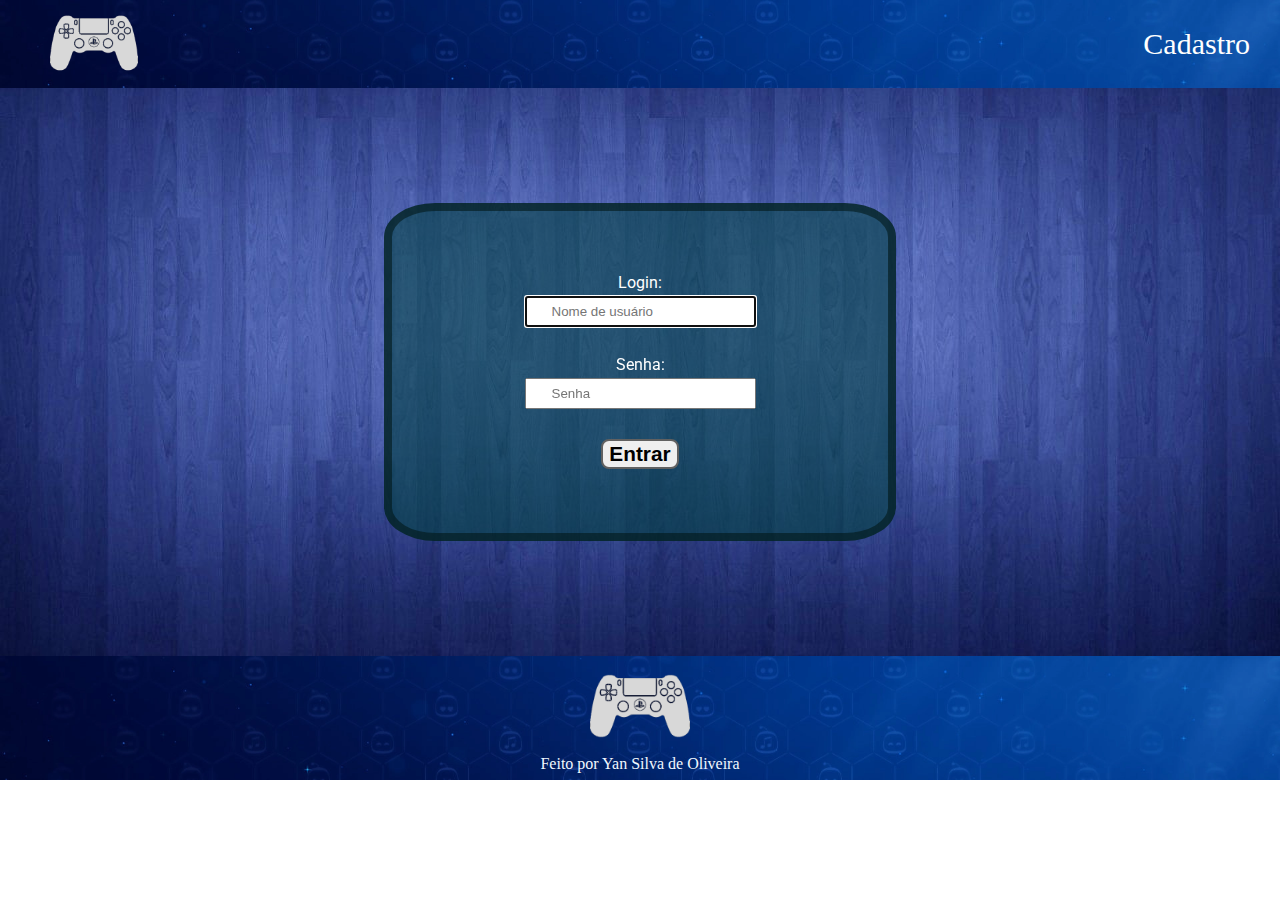
<file: index.html>
<!DOCTYPE html>
<html>
<head>
    <meta charset="UTF-8">
    <meta http-equiv="X-UA-Compatible" content="IE=edge">
    <meta name="viewport" content="width=device-width, initial-scale=1.0">
    <title>index</title>
</head>
<body>
    <script>window.location.href ='./login/login.html';</script>
</body>
</html>
</file>
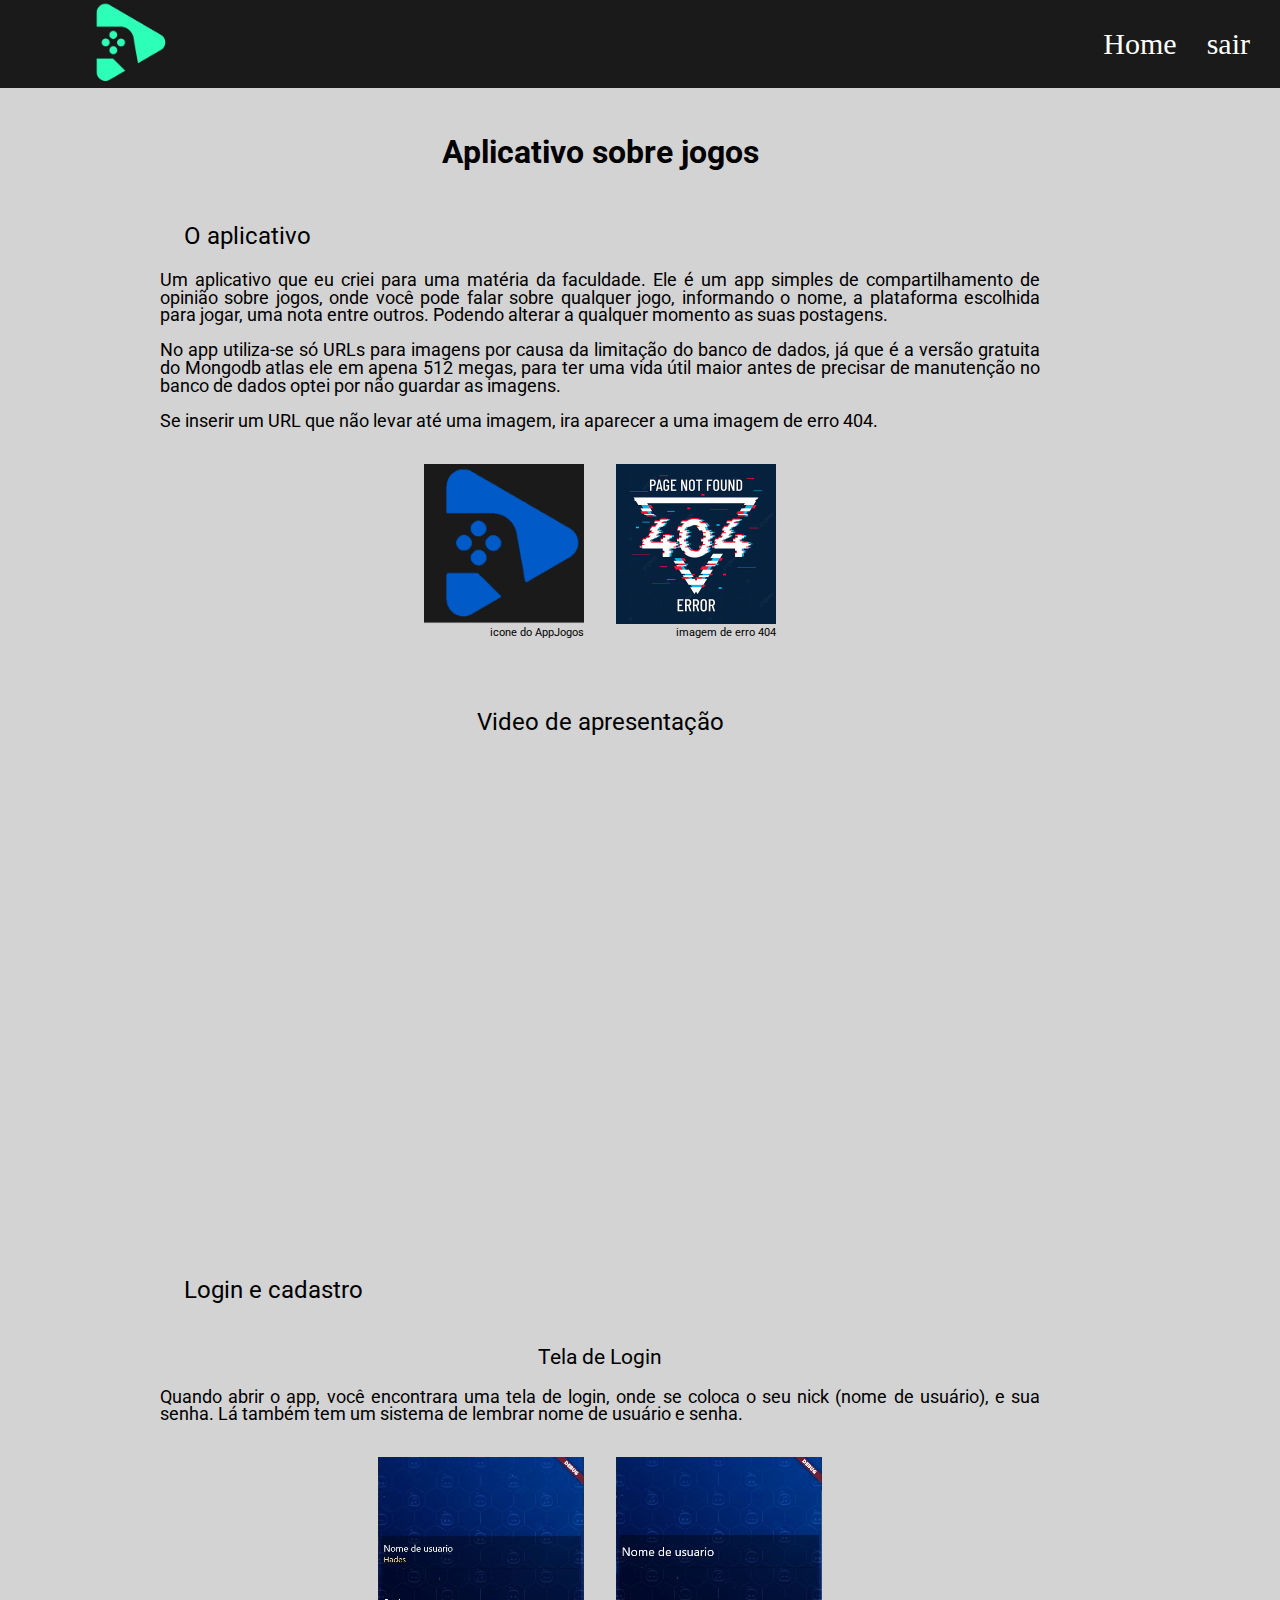
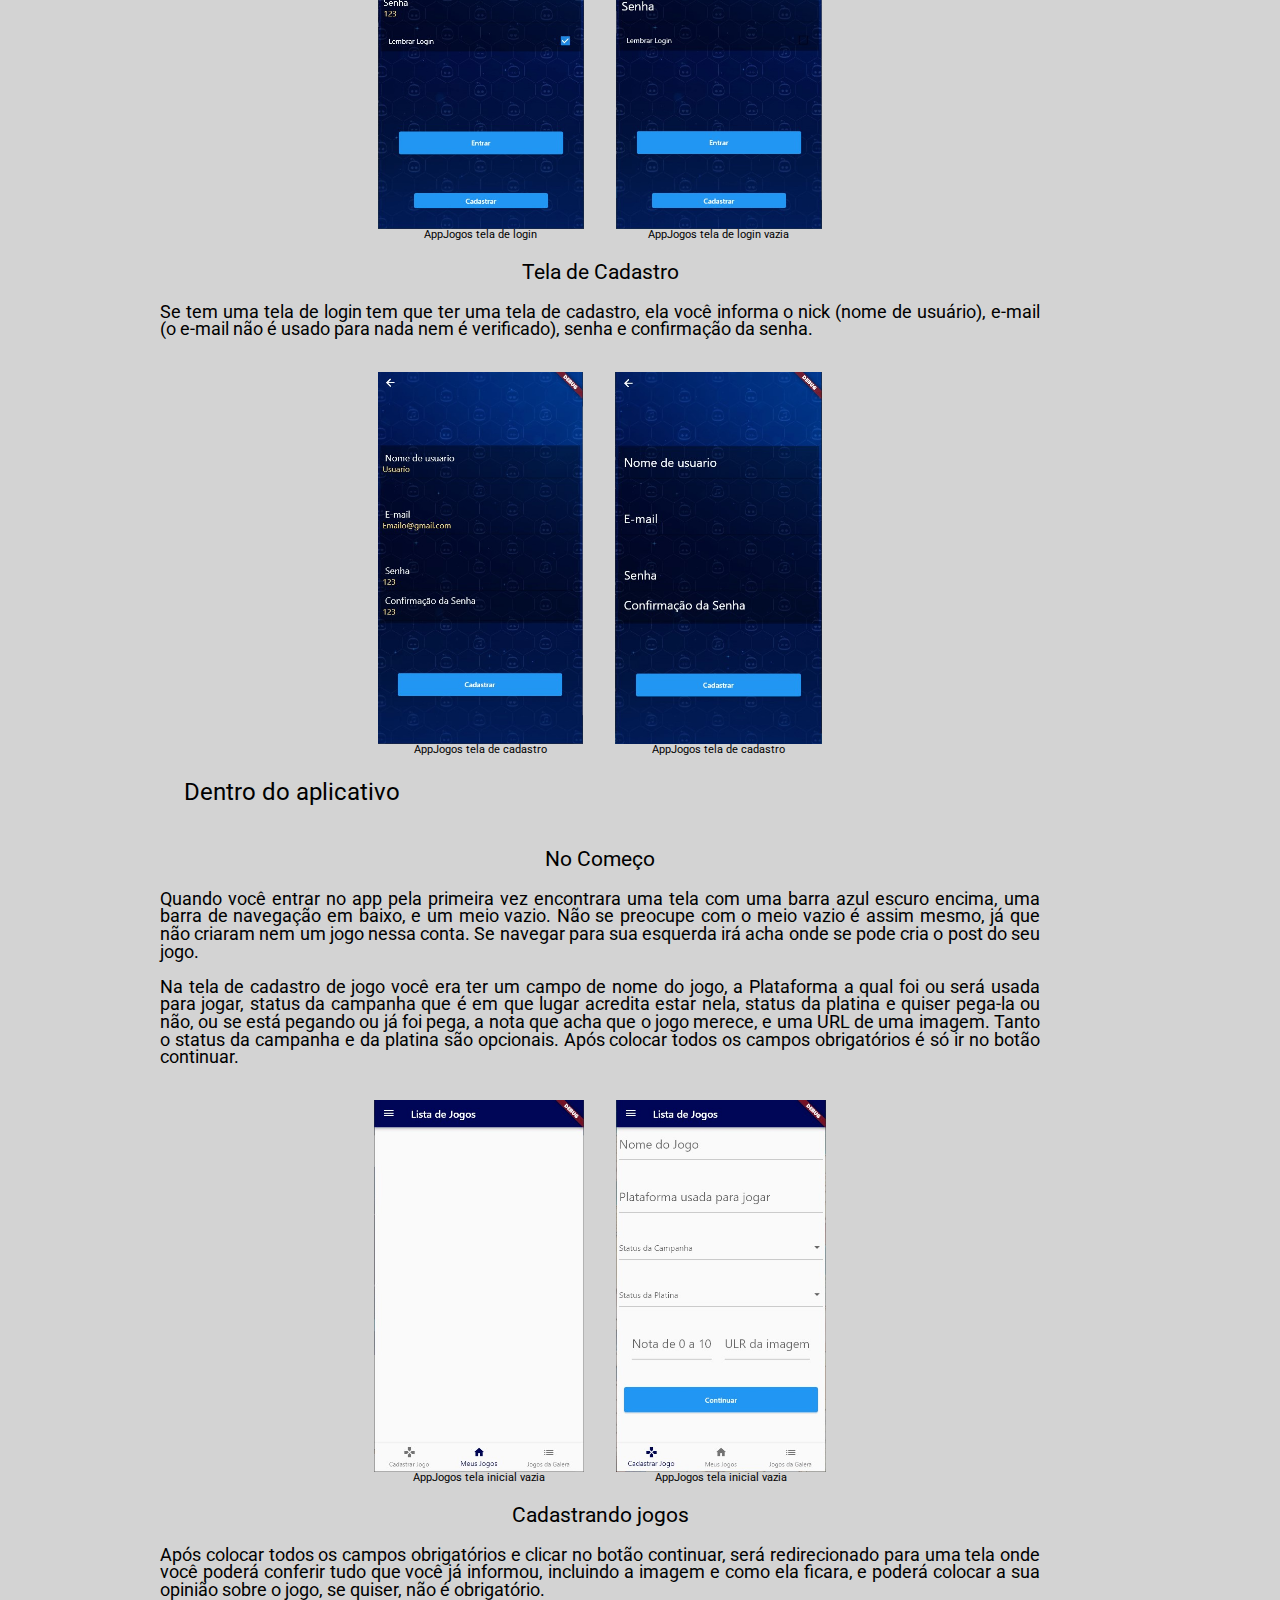
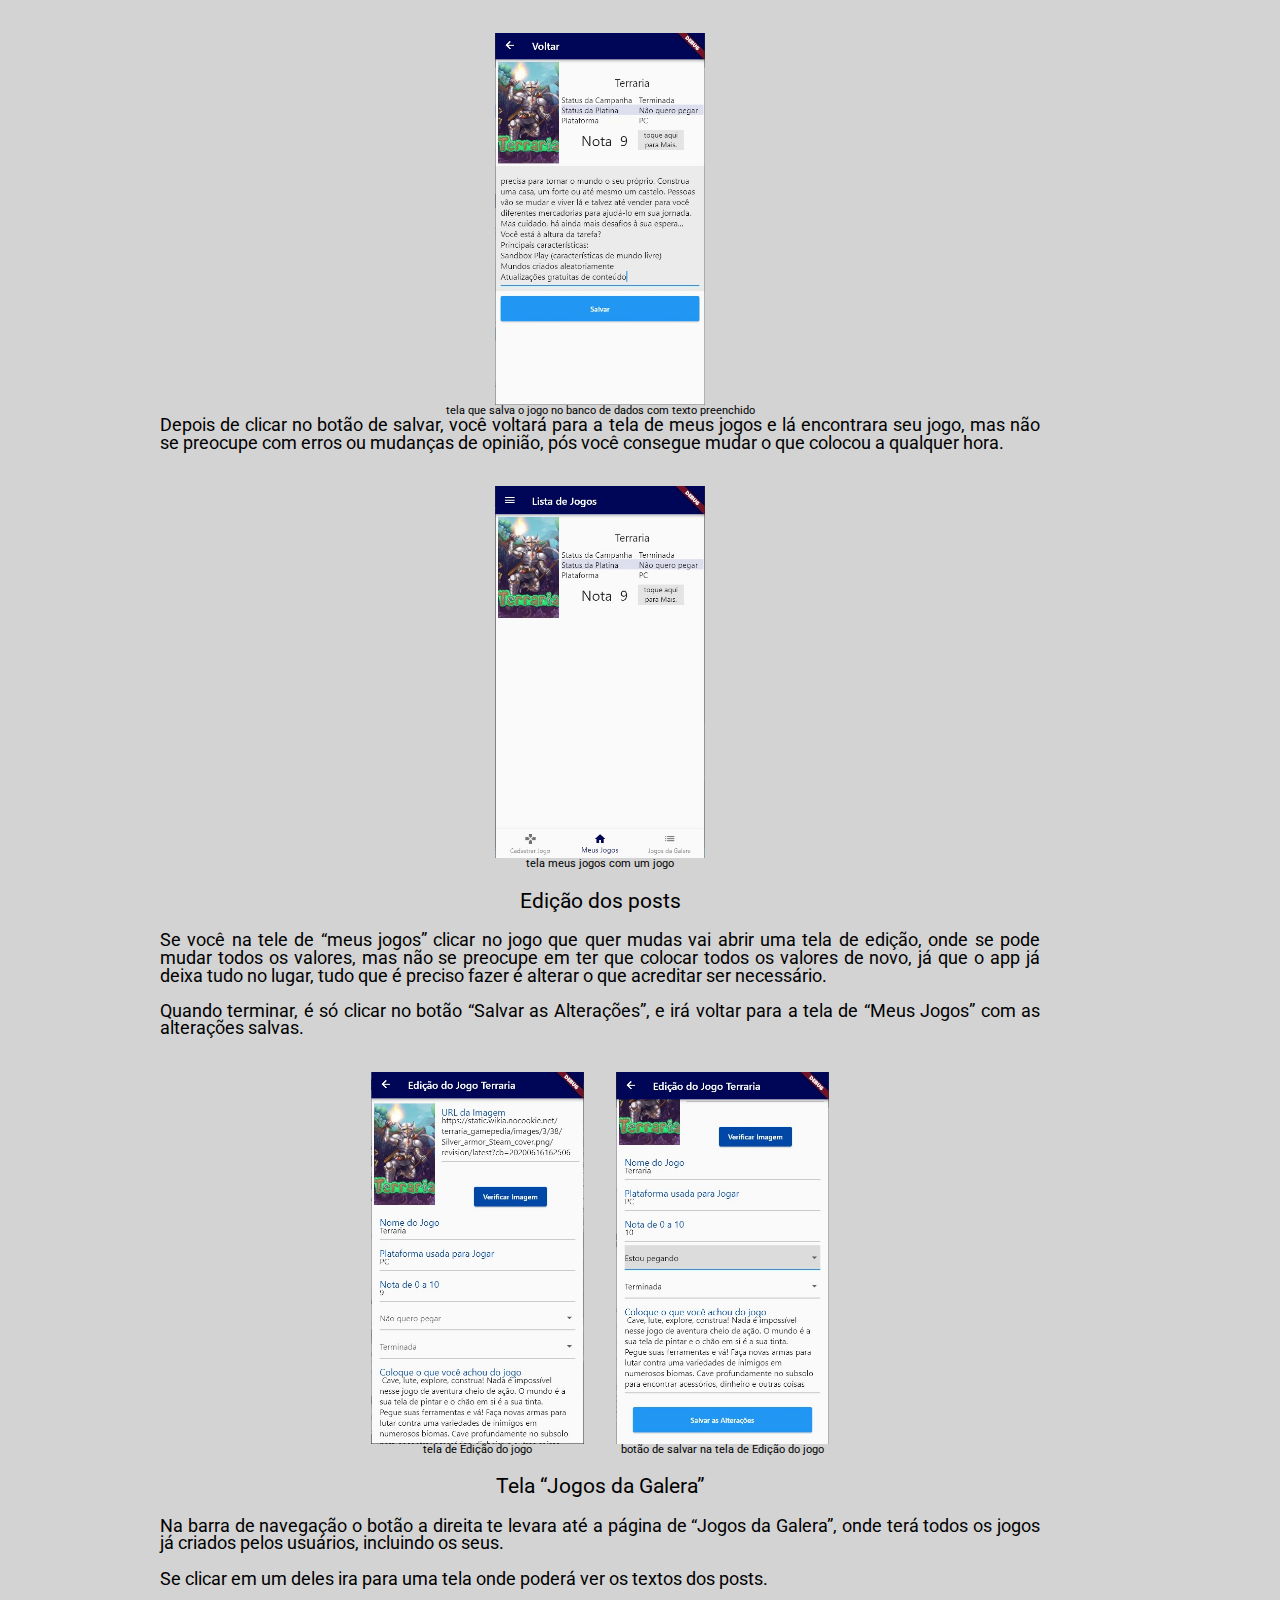
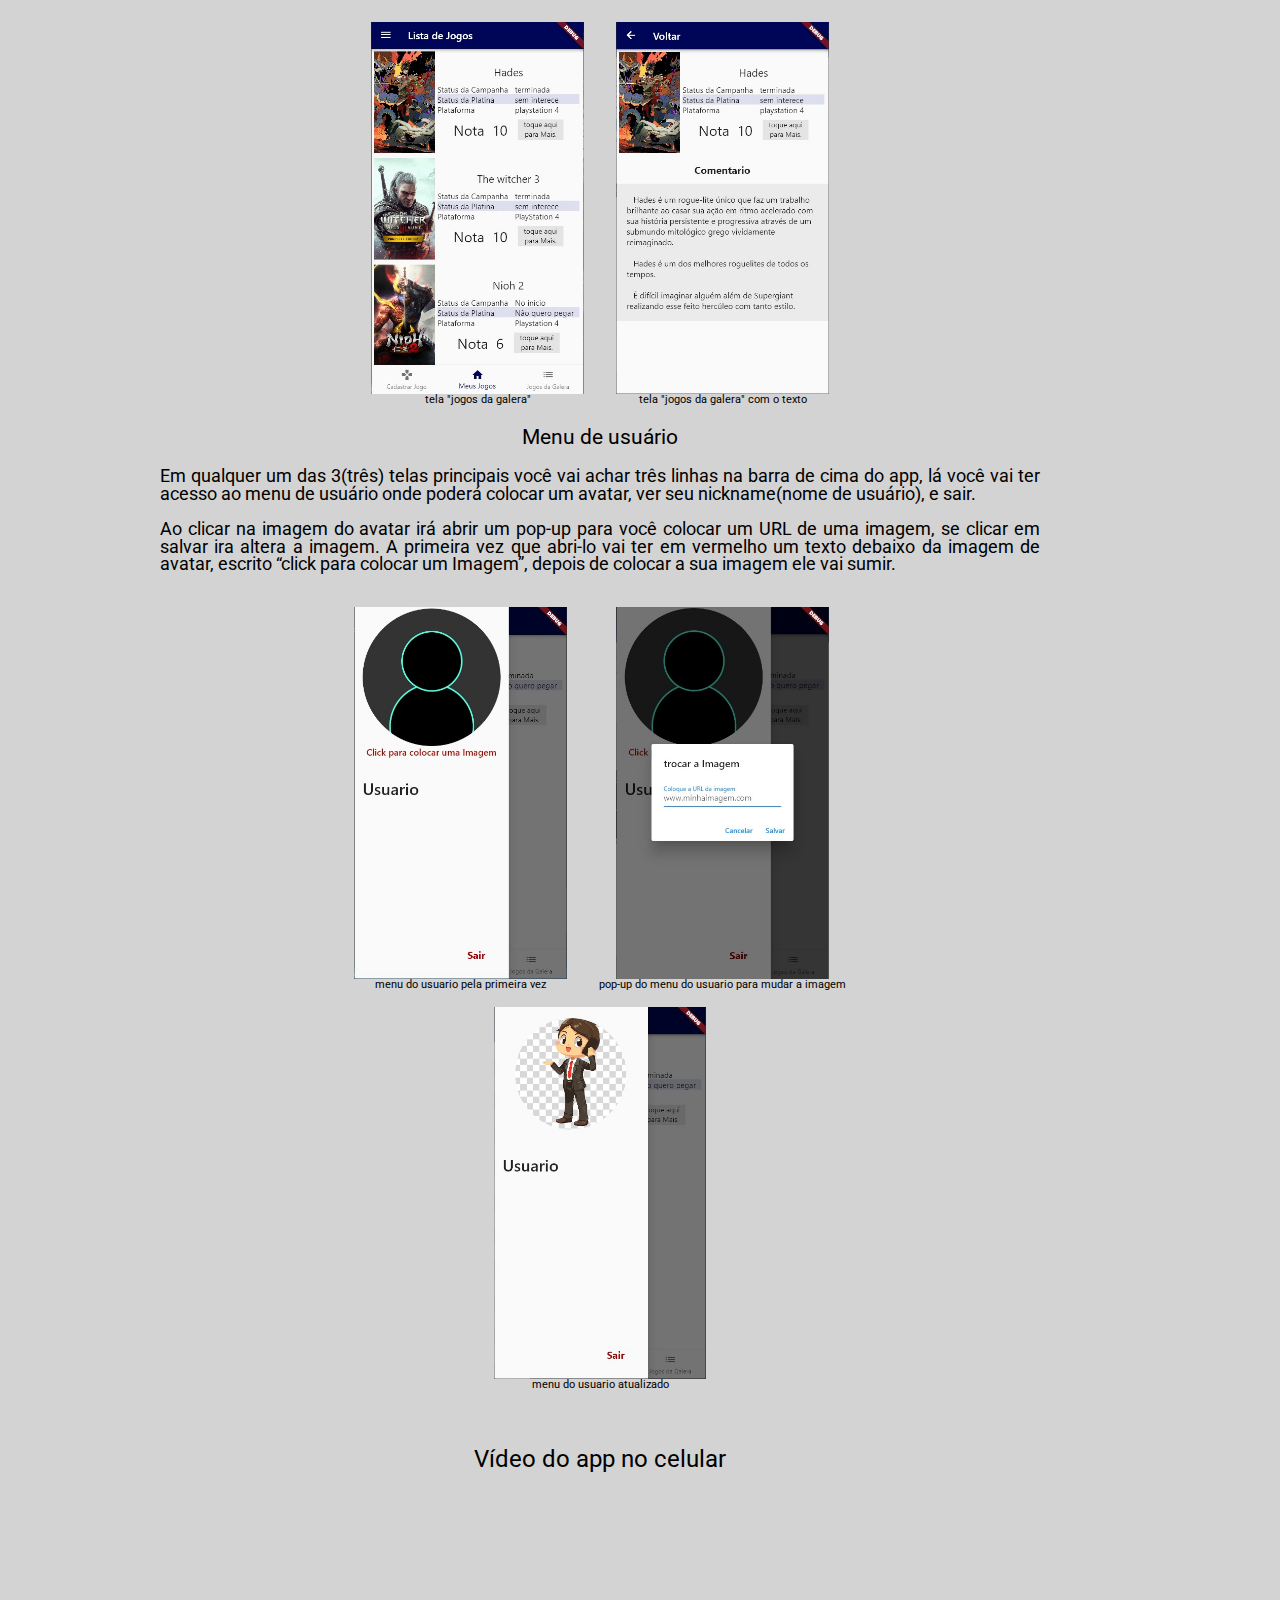
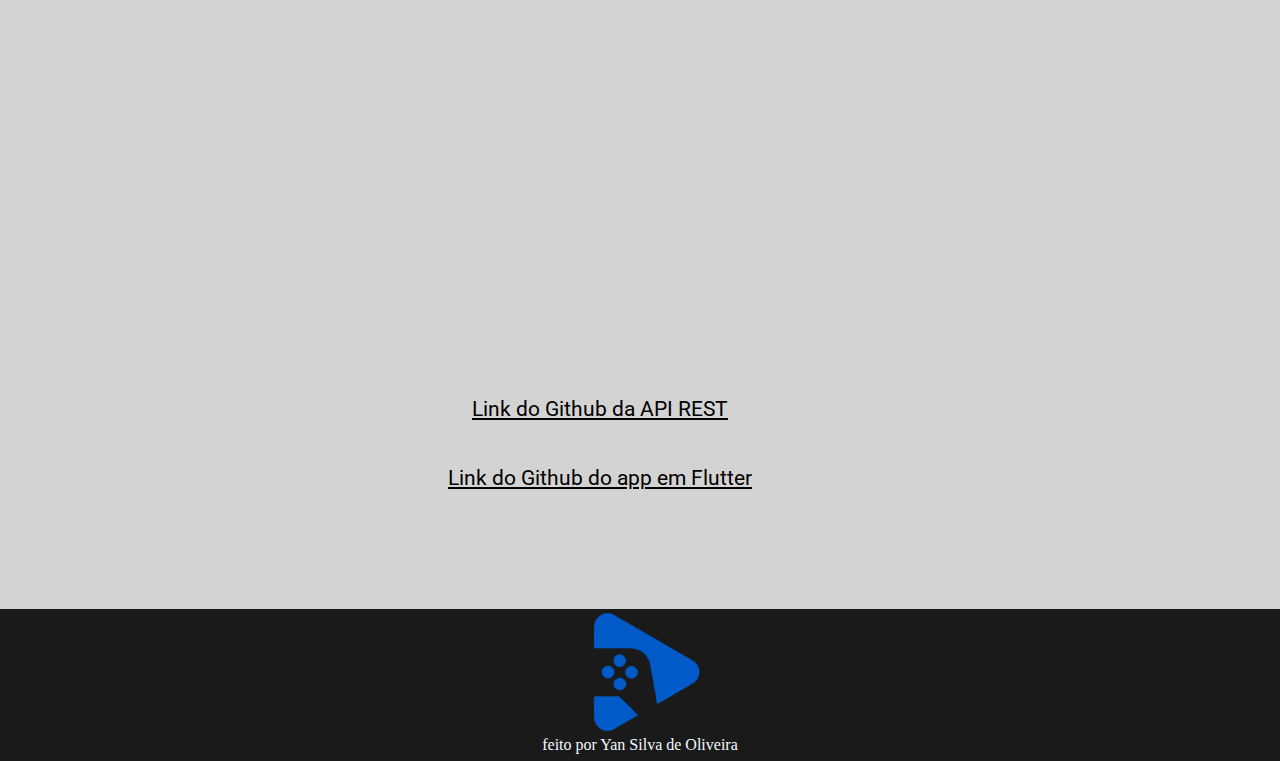
<file: appJogos/appJogos.html>
<!DOCTYPE html>
<html>

<head>
    <meta charset="UTF-8">
    <meta http-equiv="X-UA-Compatible" content="IE=edge">
    <meta name="viewport" content="width=device-width, initial-scale=1.0">
    <link rel="stylesheet" href="./css/reset.css">
    <link rel="stylesheet" href="./css/appJogos_cabecalho.css">
    <link rel="stylesheet" href="./css/appJogos_body.css">
    <link rel="stylesheet" href="./css/appjogos_footer.css">
    <link rel="shortcut icon" href="../estillo/img/iconeAppJogos.png">
    <link rel="preconnect" href="https://fonts.googleapis.com">
    <link rel="preconnect" href="https://fonts.gstatic.com" crossorigin>
    <link href="https://fonts.googleapis.com/css2?family=Roboto:wght@300;400;700&display=swap" rel="stylesheet">
    <title>App Jogos</title>
</head>

<body>
    <header>
        <nav class="cabecalho">
            <h2><img class="icone" src="../estillo/img/appJogosImg.webp" alt="logo"></h2>
            <ul class="lista_links">
                <li><a class="link" href="../Home/Home.html">Home</a></li>
                <li><a class="link" href="../login/login.html">sair</a></li>
            </ul>
        </nav>
    </header>

    <main class="main">
        <H1>Aplicativo sobre jogos</H1>
        <section>
            <h2>O aplicativo</h2>
            <div class="conteinerIntro">
                <div>
                    <p>Um aplicativo que eu criei para uma matéria da faculdade. Ele é um app simples de
                        compartilhamento de
                        opinião sobre jogos, onde você pode falar sobre qualquer jogo, informando o nome, a plataforma
                        escolhida para jogar, uma nota entre outros. Podendo alterar a qualquer momento as suas
                        postagens.
                    </p>

                    <p>No app utiliza-se só URLs para imagens por causa da limitação do banco de dados, já que é a
                        versão
                        gratuita do Mongodb atlas ele em apena 512 megas, para ter uma vida útil maior antes de precisar
                        de
                        manutenção no banco de dados optei por não guardar as imagens.
                    </p>

                    <p>Se inserir um URL que não levar até uma imagem, ira aparecer a uma imagem de erro 404. </p>
                </div>
                <div class="introImagem">
                    <div>
                        <img src="../estillo/img/iconeAppJogos.png" alt="icone do AppJogos">
                        <h4>icone do AppJogos</h4>
                    </div>
                    <div>

                        <img src="../estillo/img/pngtree-error-404-page-png-image_3811907.jpg" alt="imagen erro 404">
                        <h4>imagem de erro 404</h4>
                    </div>
                </div>
            </div>

        </section>
        <section class="videoApresentacao">
            <h2>Video de apresentação</h2>
            <iframe src="https://www.youtube.com/embed/VovpI9FgGXg" title="YouTube video player" frameborder="0"
                allow="accelerometer; autoplay; clipboard-write; encrypted-media; gyroscope; picture-in-picture"
                allowfullscreen></iframe>

        </section>

        <section class="telasApp">
            <h2>Login e cadastro</h2>
            <div class="conteinerTelasApp">


                <h3>Tela de Login</h3>
                <div class="textoTela">

                    <p>Quando abrir o app, você encontrara uma tela de login, onde se coloca o seu nick (nome de
                        usuário), e
                        sua senha. Lá também tem um sistema de lembrar nome de usuário e senha.
                    </p>
                    <div class="introImagem">
                        <div class="conteinerImageTela">
                            <img src="../estillo/img/AppJogos-tela-de-login.jpg" alt="AppJogos-tela-de-login">
                            <h4>AppJogos tela de login</h4>
                        </div>
                        <div class="conteinerImageTela">
                            <img src="../estillo/img/AppJogos-tela-de-login-limpa.jpg"
                                alt="AppJogos-tela-de-login-vazia">
                            <h4>AppJogos tela de login vazia</h4>
                        </div>
                    </div>
                </div>


                <h3>Tela de Cadastro</h3>
                <div class="textoTela">

                    <p>Se tem uma tela de login tem que ter uma tela de cadastro, ela você informa o nick (nome de
                        usuário),
                        e-mail (o e-mail não é usado para nada nem é verificado), senha e confirmação da senha.
                    </p>
                    <div class="introImagem">

                        <div class="conteinerImageTela">
                            <img src="../estillo/img/AppJogos-tela-de-cadastro-com-dados.jpg"
                                alt="AppJogos-tela-de-cadastro">
                            <h4>AppJogos tela de cadastro</h4>
                        </div>
                        <div class="conteinerImageTela">
                            <img src="../estillo/img/AppJogos-tela-de-cadastro.jpg" alt="AppJogos-tela-de-cadastro">
                            <h4>AppJogos tela de cadastro</h4>
                        </div>
                    </div>
                </div>
            </div>



            <h2>Dentro do aplicativo</h2>

            <div class="conteinerTelasApp">

                <h3>No Começo</h3>

                <div class="conteinerTexto">
                    <p> Quando você entrar no app pela primeira vez encontrara uma tela com uma barra azul escuro
                        encima,
                        uma barra de navegação em baixo, e um meio vazio. Não se preocupe com o meio vazio é assim
                        mesmo, já que não criaram nem um jogo nessa conta. Se navegar para sua esquerda irá acha
                        onde se
                        pode cria o post do seu jogo.
                    </p>

                    <p> Na tela de cadastro de jogo você era ter um campo de nome do jogo, a Plataforma a qual foi
                        ou será usada para jogar, status da campanha que é em que lugar acredita estar nela, status
                        da platina e quiser pega-la ou não, ou se está pegando ou já foi pega, a nota que acha que o
                        jogo merece, e uma URL de uma imagem. Tanto o status da campanha e da platina são opcionais.
                        Após colocar todos os campos obrigatórios é só ir no botão continuar.
                    </p>
                </div>

                <div class="introImagem">

                    <div class="conteinerImageTela">
                        <img src="../estillo/img/tela-inicio-app-vazio.jpg" alt="tela-inicio-app-vazio">
                        <h4>AppJogos tela inicial vazia</h4>
                    </div>
                    <div class="conteinerImageTela">
                        <img src="../estillo/img/tela-cadastrar-jogo.jpg" alt="tela-cadastrar-jogo">
                        <h4>AppJogos tela inicial vazia</h4>
                    </div>

                </div>

                <h3>Cadastrando jogos</h3>
                <div class="textoTela">
                    <div class="introImagem">
                        <div class="telaCadastrarJogo">

                            <p>Após colocar todos os campos obrigatórios e clicar no botão continuar, será redirecionado
                                para
                                uma tela onde você poderá conferir tudo que você já informou, incluindo a imagem e como
                                ela
                                ficara, e poderá colocar a sua opinião sobre o jogo, se quiser, não é obrigatório.
                            </p>

                            <div class="conteinerImageTela">
                                <img src="../estillo/img/tela-cadastrar-jogo-texto.jpg"
                                    alt="tela-cadastrar-jogo-texto-preenchido">
                                <h4>tela que salva o jogo no banco de dados com texto preenchido</h4>
                            </div>
                            <p>Depois de clicar no botão de salvar, você voltará para a tela de meus jogos e lá
                                encontrara
                                seu
                                jogo, mas não se preocupe com erros ou mudanças de opinião, pós você consegue mudar o
                                que
                                colocou a qualquer hora.
                            </p>
                            <div class="conteinerImageTela">
                                <img src="../estillo/img/tela-meus-jogos-com-jogo.jpg"
                                    alt="tela-meus-jogos-com-um-jogo">
                                <h4>tela meus jogos com um jogo</h4>
                            </div>
                        </div>
                    </div>
                </div>
                <h3>Edição dos posts</h3>
                <div class="textoTela">
                    <div class="conteinerTexto">
                        <p>Se você na tele de “meus jogos” clicar no jogo que quer mudas vai abrir uma tela de edição,
                            onde
                            se pode mudar todos os valores, mas não se preocupe em ter que colocar todos os valores de
                            novo,
                            já que o app já deixa tudo no lugar, tudo que é preciso fazer é alterar o que acreditar ser
                            necessário.
                        </p>

                        <p>
                            Quando terminar, é só clicar no botão “Salvar as Alterações”, e irá voltar para a tela de
                            “Meus
                            Jogos” com as alterações salvas.
                        </p>
                    </div>
                    <div class="introImagem">

                        <div class="conteinerImageTela">
                            <img src="../estillo/img/tela-edcao-jogo.jpg" alt="tela-edcao-jogo">
                            <h4>tela de Edição do jogo</h4>
                        </div>
                        <div class="conteinerImageTela">
                            <img src="../estillo/img/tela-edcao-jogo-botao-salvar.jpg"
                                alt="tela-edcao-jogo-botao-salvar">
                            <h4>botão de salvar na tela de Edição do jogo</h4>
                        </div>
                    </div>

                </div>
                <h3>Tela “Jogos da Galera”</h3>
                <div class="textoTela">
                    <div class="conteinerTexto">
                        <p>Na barra de navegação o botão a direita te levara até a página de “Jogos da Galera”, onde
                            terá todos os jogos já criados pelos usuários, incluindo os seus.
                        </p>

                        <p>Se clicar em um deles ira para uma tela onde poderá ver os textos dos posts.</p>
                    </div>
                    <div class="introImagem">

                        <div class="conteinerImageTela">
                            <img src="../estillo/img/tela-jogos-da-galera.jpg" alt="tela-jogos-da-galera">
                            <h4>tela "jogos da galera"</h4>
                        </div>
                        <div class="conteinerImageTela">
                            <img src="../estillo/img/tela-jogos-da-galera-texto.jpg" alt="tela-jogos-da-galera-texto">
                            <h4>tela "jogos da galera" com o texto</h4>
                        </div>
                    </div>
                </div>

                <h3>Menu de usuário</h3>
                <div class="textoTela">
                    <div class="conteinerTexto">
                        <p>Em qualquer um das 3(três) telas principais você vai achar três linhas na barra de cima do
                            app,
                            lá você vai ter acesso ao menu de usuário onde poderá colocar um avatar, ver seu
                            nickname(nome
                            de usuário), e sair.
                        </p>

                        <p>Ao clicar na imagem do avatar irá abrir um pop-up para você colocar um URL de uma imagem, se
                            clicar em salvar ira altera a imagem. A primeira vez que abri-lo vai ter em vermelho um
                            texto debaixo da imagem de avatar, escrito “click para colocar um Imagem”, depois de colocar
                            a sua imagem ele vai sumir. </p>
                    </div>
                    <div class="introImagem">

                        <div class="conteinerImageTela">
                            <img src="../estillo/img/tela-menu-usuario.jpg" alt="tela-menu-usuario-primeira-vez">
                            <h4>menu do usuario pela primeira vez</h4>
                        </div>
                        <div class="conteinerImageTela">
                            <img src="../estillo/img/tela-menu-usuario-menu.jpg" alt="tela-menu-usuario-pop-up">
                            <h4>pop-up do menu do usuario para mudar a imagem</h4>
                        </div>
                    </div>
                    <div class="conteinerImageTela">
                        <img src="../estillo/img/tela-menu-usuario-atualizado.jpg" alt="tela-menu-usuario-atualizado">
                        <h4>menu do usuario atualizado</h4>
                    </div>

                </div>
            </div>
        </section>
        <section class="videoApresentacao">
            <h2>Vídeo do app no celular</h2>

            <iframe width="560" height="315" src="https://www.youtube.com/embed/jabufQouMwA" title="YouTube video player"
            frameborder="0"
            allow="accelerometer; autoplay; clipboard-write; encrypted-media; gyroscope; picture-in-picture"
            allowfullscreen></iframe>

            <a href="https://github.com/Yan-SO/ApiRestAppJogos">Link do Github da API REST</a>
            <a href="https://github.com/Yan-SO/AppJogosFlutter">Link do Github do app em Flutter </a>
        </section>
    </main>

    <footer class="rodape">
        <img class="icone_rodape" src="../estillo/img/iconeAppJogos.png" alt="Icome-do-jogo">
        <p>feito por Yan Silva de Oliveira</p>
    </footer>
</body>

</html>
</file>
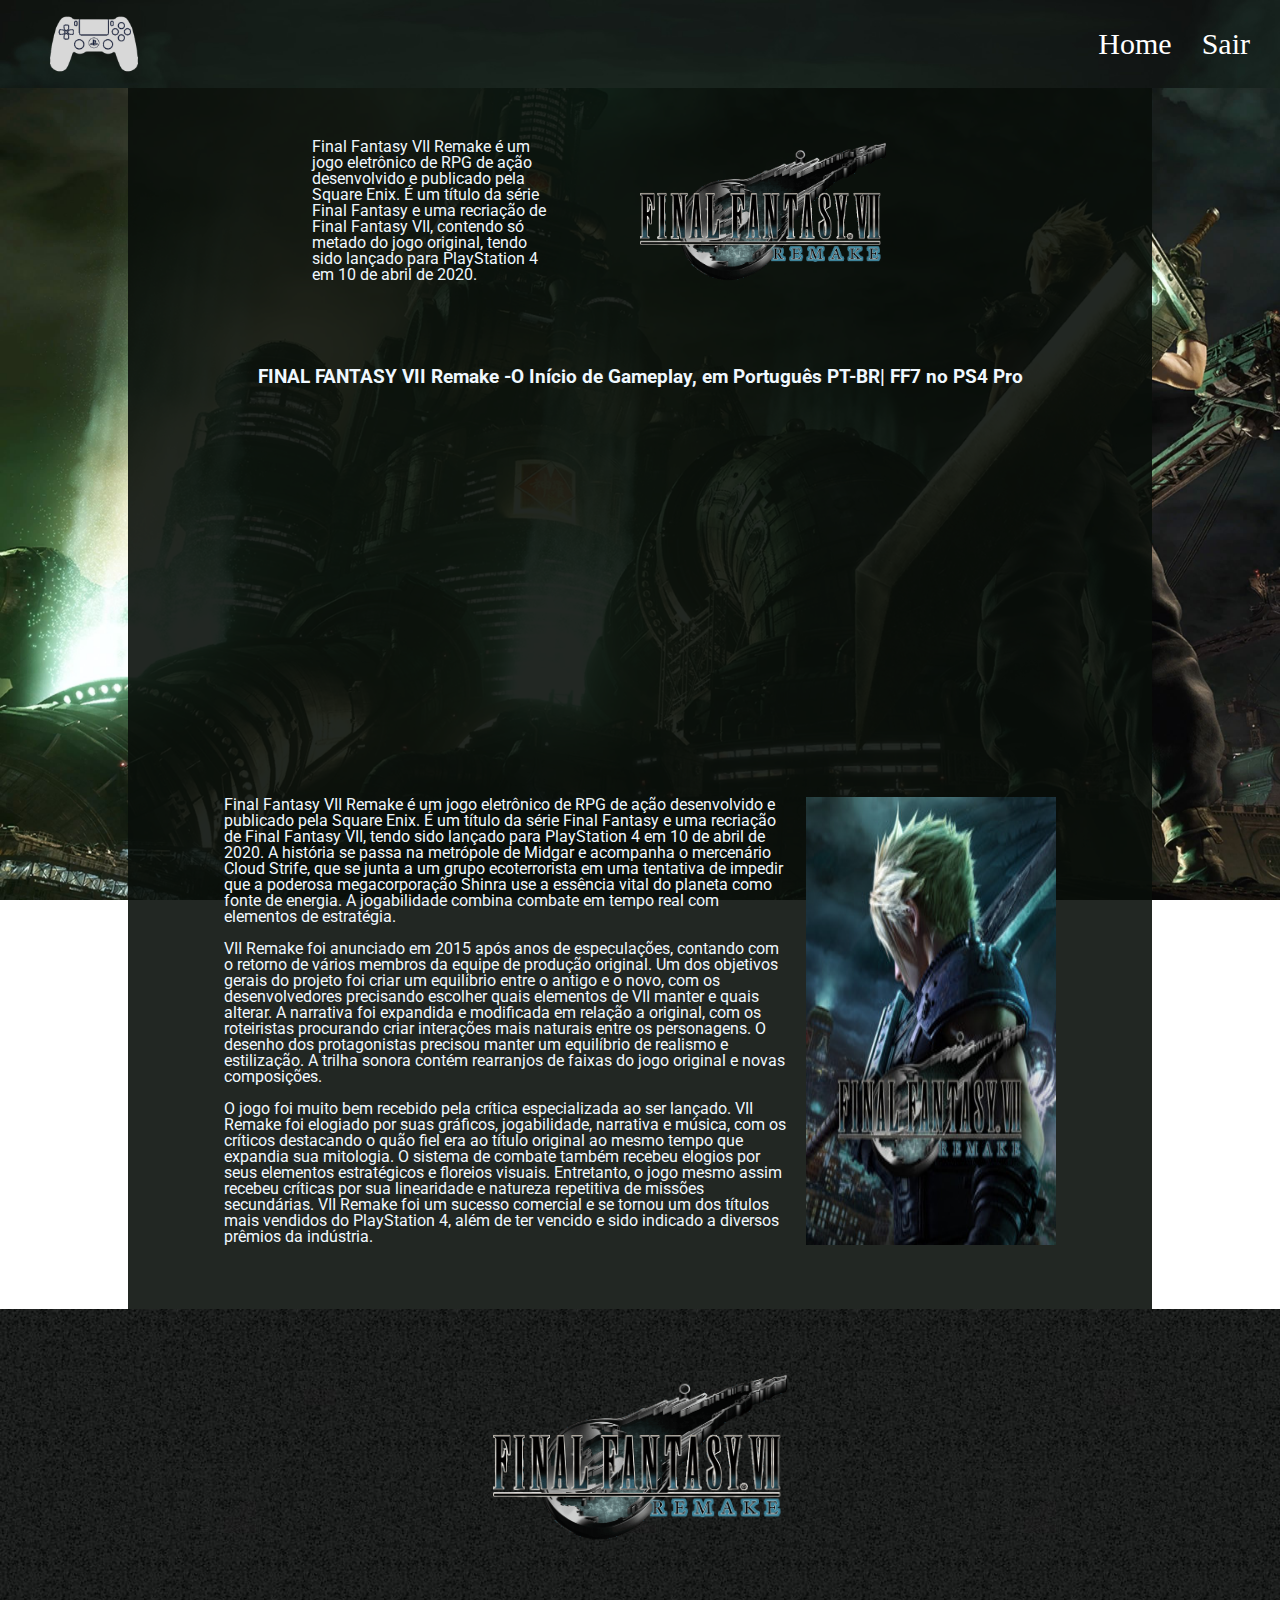
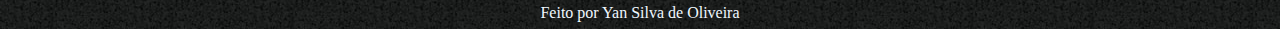
<file: FF7r/FF7r.html>
<!DOCTYPE html>
<html>
<head>
    <meta charset="UTF-8">
    <meta http-equiv="X-UA-Compatible" content="IE=edge">
    <meta name="viewport" content="width=device-width, initial-scale=1.0">
    <link rel="stylesheet" href="./css/reset.css">
    <link rel="stylesheet" href="./css/FF7r_cabecalho.css">
    <link rel="stylesheet" href="./css/FF7r_body.css">
    <link rel="stylesheet" href="./css/FF7r_footer.css">
    <link rel="shortcut icon" href="../estillo/img/controle_icone.png">
    <link rel="preconnect" href="https://fonts.googleapis.com">
    <link rel="preconnect" href="https://fonts.gstatic.com" crossorigin>
    <link href="https://fonts.googleapis.com/css2?family=Roboto:ital,wght@0,100;0,300;0,400;0,500;0,700;0,900;1,100;1,300;1,400;1,500;1,700;1,900&display=swap" rel="stylesheet">
    <title>Final Fantasy 7 remake</title>
</head>
<body class="body">
    <header>
        <nav class="cabecalho" id="cabecalhoFF7r">
            <img class="icone" src="../estillo/img/controle_icone.png" alt="logo">
            <ul class="lista_links">
                <li><a class="link" href="../Home/Home.html">Home</a></li>
                <li><a class="link" href="../login/login.html">Sair</a></li>
            </ul>
        </nav>
    </header>

    <main class="main">
        <div class="conteudo">
            <section class="introducao">
                <h1 class="introducaoTexto">Final Fantasy VII Remake é um jogo eletrônico de RPG
                     de ação desenvolvido e publicado pela Square Enix. É um título da série Final 
                     Fantasy e uma recriação de Final Fantasy VII, contendo só metado do jogo original, 
                     tendo sido lançado para PlayStation 4 em 10 de abril de 2020.</h1>
                <img class="FF7RIcone" src="../estillo/img/FF7R_icone.png" alt="FF7R_icone.png">
            </section>

            <section class="blocoVideo">
                <div class="tituloVideo">
                    <h1>FINAL FANTASY VII Remake - </h1>
                    <h1> O Início de Gameplay, em Português PT-BR </h1>
                    <h1> | FF7 no PS4 Pro</h1>
                </div>
                <iframe class="video" width="560" height="315" src="https://www.youtube.com/embed/Cpgh0p14DLI" title="YouTube video player" frameborder="0" allow="accelerometer; autoplay; clipboard-write; encrypted-media; gyroscope; picture-in-picture" allowfullscreen></iframe>
            </section>

            <section class="texto">
                <img class="imagem_FF7r_jogoCapa" src="../estillo/img/FF7r_jogoCapa.jpg" alt="FF7r_jogoCapa">
                <div>

                    <h2 >Final Fantasy VII Remake é um jogo eletrônico de RPG de ação desenvolvido e 
                    publicado pela Square Enix. É um título da série Final Fantasy e uma recriação
                         de Final Fantasy VII, tendo sido lançado para PlayStation 4 em 10 de abril de 
                         2020. A história se passa na metrópole de Midgar e acompanha o mercenário Cloud
                          Strife, que se junta a um grupo ecoterrorista em uma tentativa de impedir que a 
                          poderosa megacorporação Shinra use a essência vital do planeta como fonte de energia.
                           A jogabilidade combina combate em tempo real com elementos de estratégia.</h2>
                           <br>
                    <h2 >VII Remake foi anunciado em 2015 após anos de especulações, contando com 
                        o retorno de vários membros da equipe de produção original. Um dos objetivos gerais do 
                        projeto foi criar um equilíbrio entre o antigo e o novo, com os desenvolvedores precisando
                         escolher quais elementos de VII manter e quais alterar. A narrativa foi expandida e modificada
                          em relação a original, com os roteiristas procurando criar interações mais naturais entre
                           os personagens. O desenho dos protagonistas precisou manter um equilíbrio de realismo e 
                           estilização. A trilha sonora contém rearranjos de faixas do jogo original 
                           e novas composições.</h2>
                           <br>
                    <h2 >O jogo foi muito bem recebido pela crítica especializada ao ser lançado.
                         VII Remake foi elogiado por suas gráficos, jogabilidade, narrativa e música, com os críticos
                          destacando o quão fiel era ao título original ao mesmo tempo que expandia sua mitologia.
                           O sistema de combate também recebeu elogios por seus elementos estratégicos e floreios
                            visuais. Entretanto, o jogo mesmo assim recebeu críticas por sua linearidade 
                            e natureza repetitiva de missões secundárias. VII Remake foi um sucesso comercial 
                            e se tornou um dos títulos mais vendidos do PlayStation 4, além de ter vencido e
                             sido indicado a diversos prêmios da indústria.</h2>
                </div>
            </section>

        </div>
        
    </main>
    <footer class="rodape">
        <img class="icone_rodape" src="../estillo/img/FF7R_icone.png" alt="controle_icone">
        <p>Feito por Yan Silva de Oliveira</p>
    </footer>
</body>

</html>
</file>
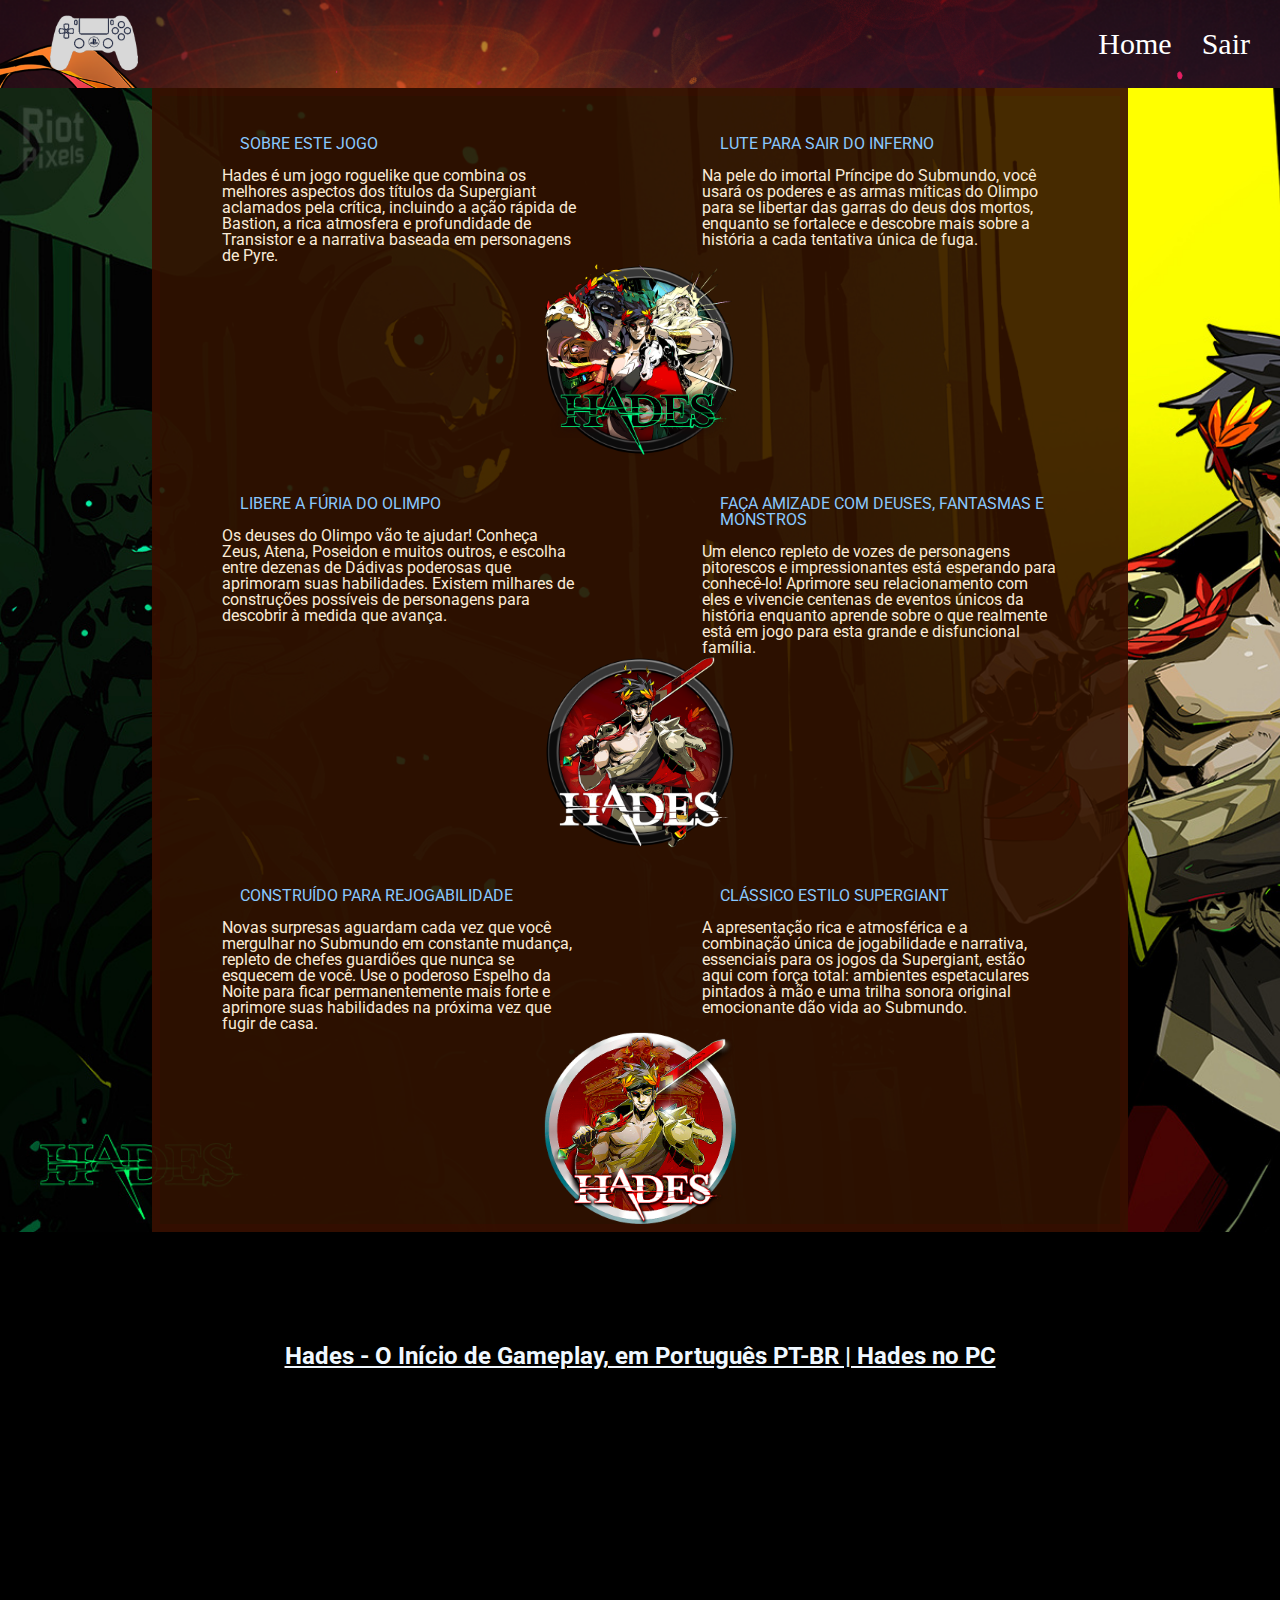
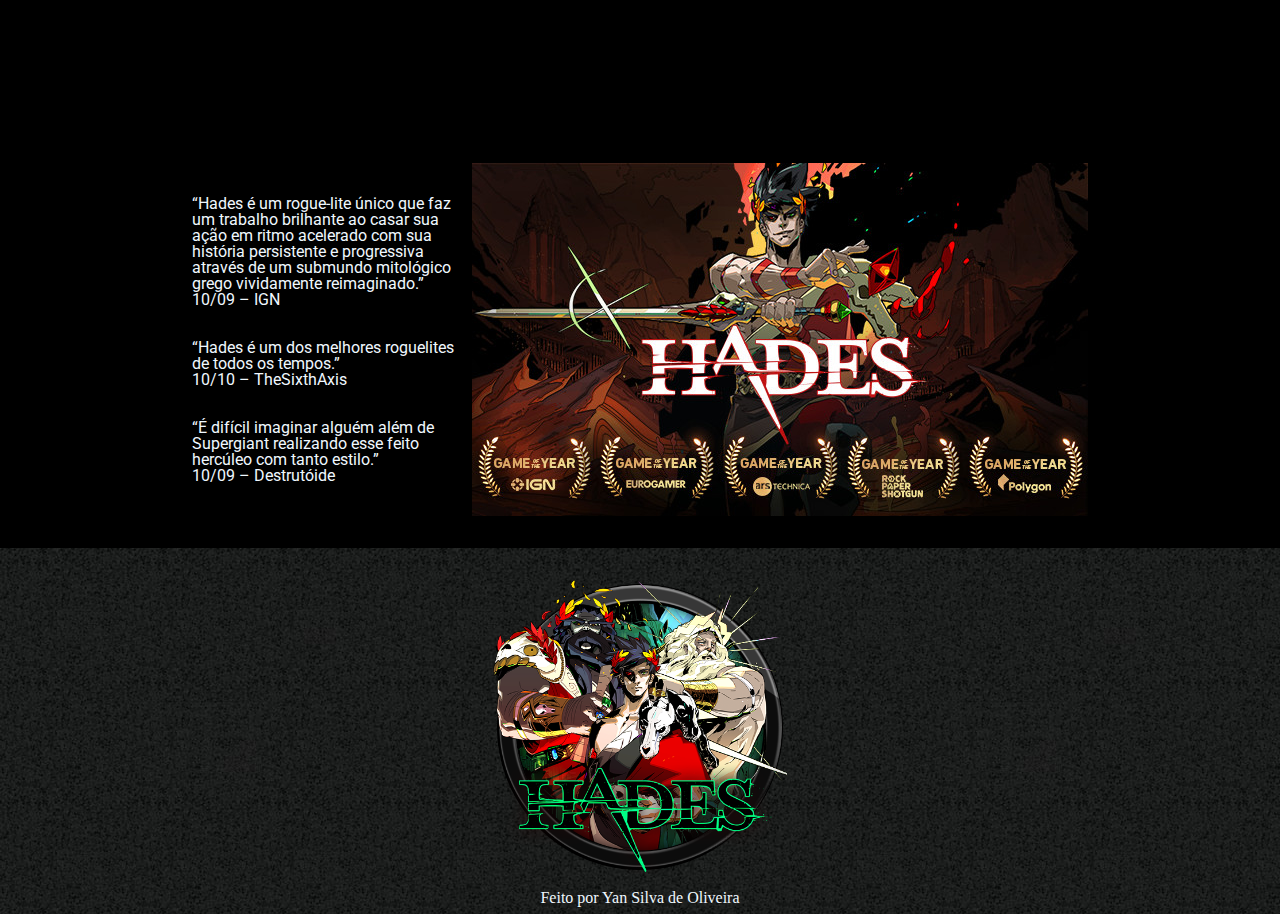
<file: hades/hades.html>
<!DOCTYPE html>
<html lang="pt-br">

<head>
    <meta charset="UTF-8">
    <meta http-equiv="X-UA-Compatible" content="IE=edge">
    <meta name="viewport" content="width=device-width, initial-scale=1.0">
    <link rel="stylesheet" href="./css/reset.css">
    <link rel="stylesheet" href="./css/cabecario-hades.css">
    <link rel="stylesheet" href="./css/body-hades.css">
    <link rel="stylesheet" href="./css/footer-hades.css">
    <link rel="shortcut icon" href="../estillo/img/controle_icone.png">
    <link rel="preconnect" href="https://fonts.googleapis.com">
    <link rel="preconnect" href="https://fonts.gstatic.com" crossorigin>
    <link href="https://fonts.googleapis.com/css2?family=Roboto:ital,wght@0,100;0,300;0,400;0,500;0,700;0,900;1,100;1,300;1,400;1,500;1,700;1,900&display=swap" rel="stylesheet">
    <title>Hades</title>
</head>

<body class="body">
    <header>
        <nav class="cabecalho">
            <h2><img class="icone" src="../estillo/img/controle_icone.png" alt="/Hades-cabecario"></h2>
            <ul class="lista_links">
                <li><a class="link" href="../Home/Home.html">Home</a></li>
                <li><a class="link" href="../login/login.html">Sair</a></li>
            </ul>
        </nav>
    </header>

    <main>
        <div class="sectionSobreJ">

            <section class="secJogo">
                <ul class="sobreJogo">
                    <li class="itens_secJ">
                        <h2 class="tituloParag">SOBRE ESTE JOGO</h2>
                        <p class="parag"> Hades é um jogo roguelike que combina os melhores aspectos dos títulos da
                            Supergiant aclamados
                            pela crítica, incluindo a ação rápida de Bastion, a rica atmosfera e profundidade de
                            Transistor e a narrativa baseada em personagens de Pyre.
                        </p>
                    </li>
                    <li class="itens_secJ">
                        <h2 class="tituloParag">LUTE PARA SAIR DO INFERNO</h2>
                        <p class="parag">
                            Na pele do imortal Príncipe do Submundo, você usará os poderes e as armas míticas do
                            Olimpo para se libertar das garras do deus dos mortos, enquanto se fortalece e descobre
                            mais sobre a história a cada tentativa única de fuga.
                        </p>
                    </li>
                </ul>
                <img class="img_icone_texto" src="../estillo/img/Hades-icone.png" alt="Hades-icone.png">
                <ul class="sobreJogo">
                    <li class="itens_secJ">
                        <h2 class="tituloParag">LIBERE A FÚRIA DO OLIMPO</h2>
                        <p class="parag">Os deuses do Olimpo vão te ajudar! Conheça Zeus, Atena, Poseidon e muitos
                            outros, e
                            escolha entre dezenas de Dádivas poderosas que aprimoram suas habilidades. Existem
                            milhares de construções possíveis de personagens para descobrir à medida que avança.
                        </p>
                    </li>
                    <li class="itens_secJ">
                        <h2 class="tituloParag">FAÇA AMIZADE COM DEUSES, FANTASMAS E MONSTROS</h2>
                        <p class="parag">Um elenco repleto de vozes de personagens pitorescos e impressionantes está
                            esperando
                            para conhecê-lo! Aprimore seu relacionamento com eles e vivencie centenas de eventos
                            únicos da história enquanto aprende sobre o que realmente está em jogo para esta grande
                            e disfuncional família.
                        </p>
                    </li>
                </ul>
                <img class="img_icone_texto" src="../estillo/img/Hade-icone-zagreu.jpg" alt="Hade-icone-zagreu.jpg">
                <ul class="sobreJogo">
                    <li class="itens_secJ">
                        <h2 class="tituloParag">CONSTRUÍDO PARA REJOGABILIDADE</h2>
                        <p class="parag">
                            Novas surpresas aguardam cada vez que você mergulhar no Submundo em constante mudança,
                            repleto de chefes guardiões que nunca se esquecem de você. Use o poderoso Espelho da
                            Noite para ficar permanentemente mais forte e aprimore suas habilidades na próxima
                            vez que fugir de casa.
                        </p>
                    </li>
                    <li class="itens_secJ">
                        <h2 class="tituloParag">CLÁSSICO ESTILO SUPERGIANT</h2>
                        <p class="parag">A apresentação rica e atmosférica e a combinação única de jogabilidade e
                            narrativa,
                            essenciais para os jogos da Supergiant, estão aqui com força total: ambientes
                            espetaculares pintados à mão e uma trilha sonora original emocionante dão vida
                            ao Submundo.
                        </p>
                    </li>
                </ul>
                <img class="img_icone_texto" src="../estillo/img/Hade-icone-zagreu-dourado.jpg"
                    alt="Hade-icone-zagreu-dourado.jpg">
            </section>
        </div>

        <section class="video">
            <h1 class="tituloVideo"> Hades - O Início de Gameplay, em Português PT-BR | Hades no PC </h1>
            <iframe width="560" height="315" src="https://www.youtube.com/embed/b2HtOmt4RGE?start=43"
                title="YouTube video player" frameborder="0"
                allow="accelerometer; autoplay; clipboard-write; encrypted-media; gyroscope; picture-in-picture"
                allowfullscreen></iframe>
        </section>

        <section class="secMeritoHades">
            <div class="meritosHades">
                <ul class="analise">
                    <li class="comentario">“Hades é um rogue-lite único que faz um trabalho brilhante ao casar sua ação
                        em
                        ritmo acelerado com sua história persistente e progressiva através de um submundo
                        mitológico grego vividamente reimaginado.”
                        <br>10/09 – IGN
                    </li>
                    <li class="comentario">“Hades é um dos melhores roguelites de todos os tempos.”
                        <br>10/10 – TheSixthAxis
                    </li>
                    <li class="comentario">“É difícil imaginar alguém além de Supergiant realizando esse feito hercúleo
                        com tanto estilo.”
                        <br>10/09 – Destrutóide
                    </li>
                </ul>
                <img src="../estillo/img/HAdes-premios.jpg" alt="Hades-premios.jpg">

            </div>
        </section>
    </main>

    <footer class="rodape">
        <img class="icone_rodape" src="../estillo/img/Hades-icone.png" alt="controle_icone">
        <p>Feito por Yan Silva de Oliveira</p>
    </footer>

</body>

</html>
</file>
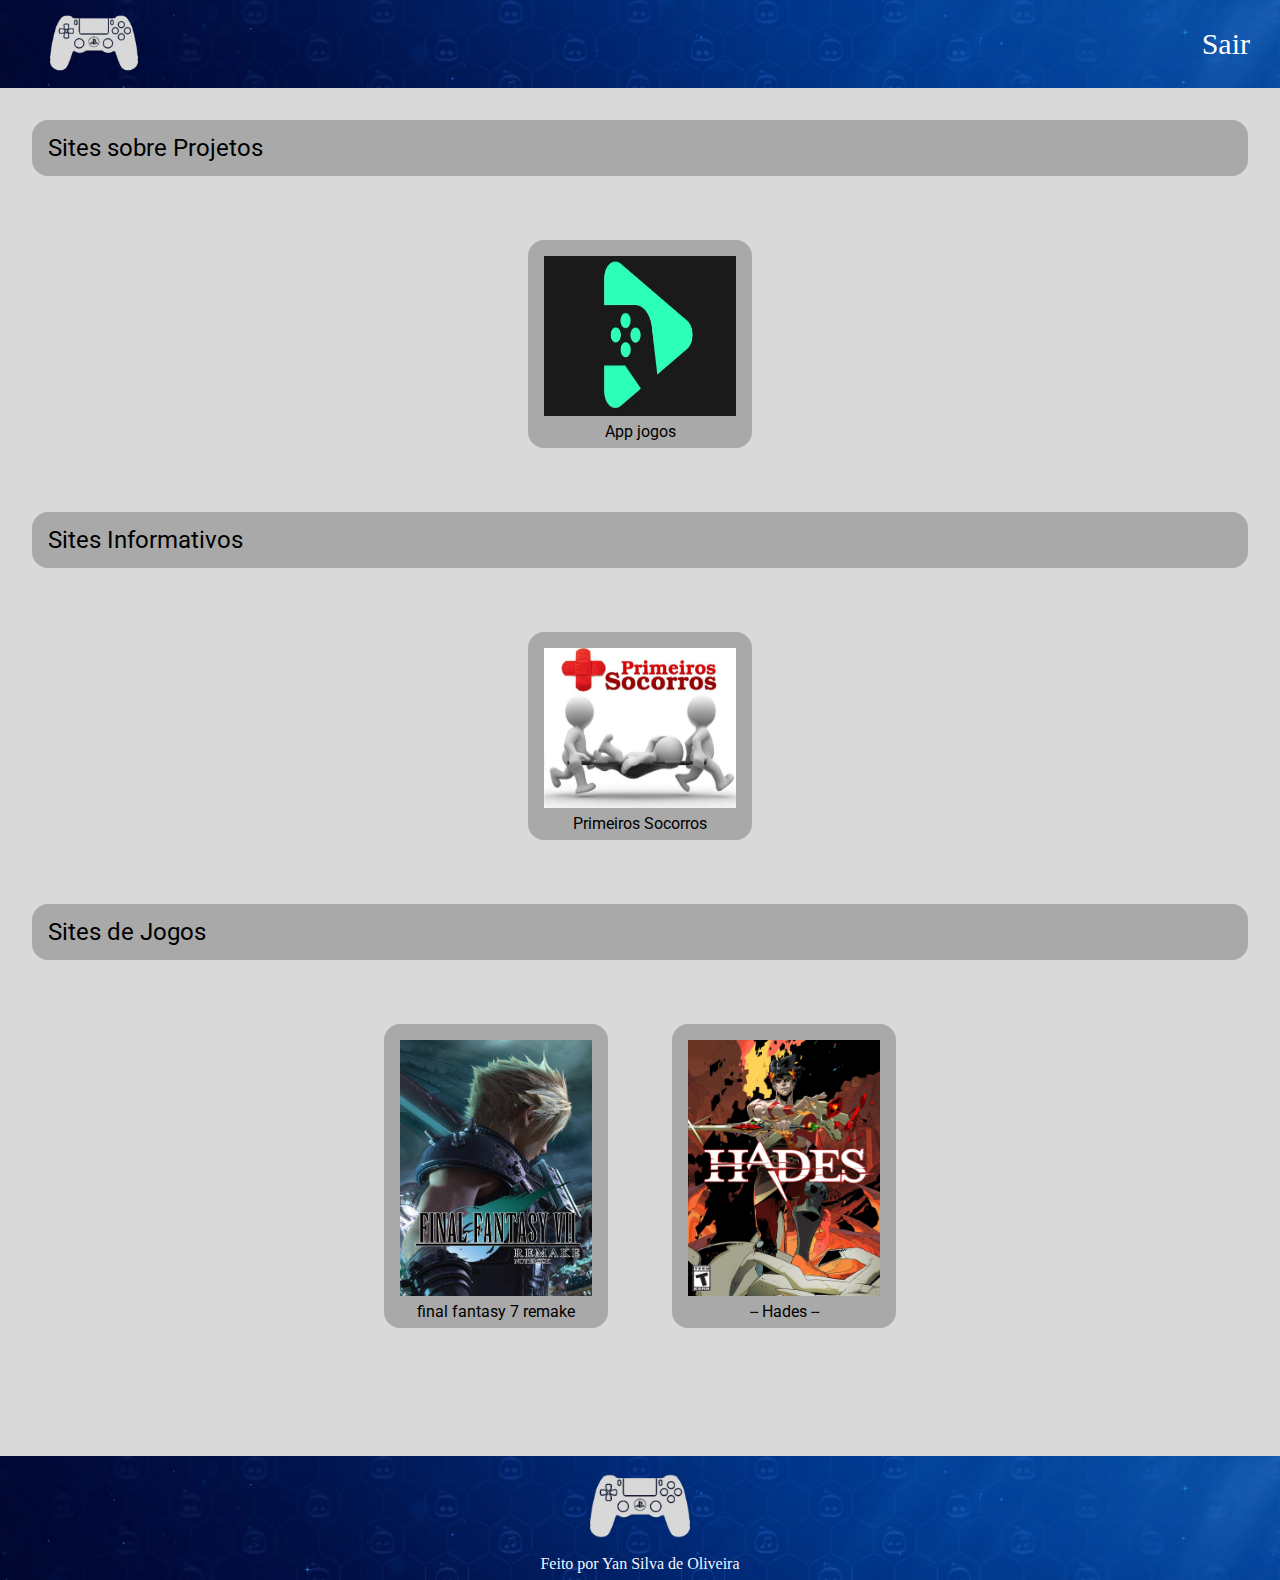
<file: Home/Home.html>
<!DOCTYPE html>
<html>
<head>
    <meta charset="UTF-8">
    <meta http-equiv="X-UA-Compatible" content="IE=edge">
    <meta name="viewport" content="width=device-width, initial-scale=1.0">
    <link rel="stylesheet" href="./css/reset.css">
    <link rel="stylesheet" href="./css/Home_header.css">
    <link rel="stylesheet" href="./css/Home_body.css">
    <link rel="stylesheet" href="./css/Home_footer.css">
    <link rel="shortcut icon" href="../estillo/img/controle_icone.png">
    <link rel="preconnect" href="https://fonts.googleapis.com">
    <link rel="preconnect" href="https://fonts.gstatic.com" crossorigin>
    <link href="https://fonts.googleapis.com/css2?family=Roboto:ital,wght@0,100;0,300;0,400;0,500;0,700;0,900;1,100;1,300;1,400;1,500;1,700;1,900&display=swap" rel="stylesheet">
    <title>Home</title>
</head>
<body  class="body">
    <header> 
        <nav class="cabecalho">
            <h2><img class="icone" src="../estillo/img/controle_icone.png" alt="logo"></h2>
            <ul class="lista_links">
                <li><a class="link" href="../login/login.html">Sair</a></li>
            </ul> 
        </nav>
    </header>

    <main>
        <h2 class="titulo">Sites sobre Projetos</h2>
        <ul class="listaPaginas">
            <li id="appJogos" class="paginasSites">
                <img class="imagens" src="../estillo/img/appJogosImg.webp" alt="FF7r_capa_home.jpg">
                <p class="titulaJanela">App jogos</p>
            </li>
        </ul>

        <h2 class="titulo">Sites Informativos</h2>
        <ul class="listaPaginas">
            <li id="primeirosSocorros" class="paginasSites">
                <img class="imagens" src="../estillo/img/Primeiros-socorros-botao.jpg" alt="Primeiros-socorros-botao.jpg">
                <p class="titulaJanela">Primeiros Socorros</p>
            </li>
        </ul>

        <h2 class="titulo">Sites de Jogos</h2>
        <ul class="listaPaginas">
            <li id="ff7r" class="paginasJogos">
                <img class="imagens" src="../estillo/img/FF7r_capa_home.jpg" alt="FF7r_capa_home.jpg">
                <p class="titulaJanela">final fantasy 7 remake</p>
            </li>
            <li id="hades" class="paginasJogos">
                <img class="imagens" src="../estillo/img/Hades_Capa.jpg" alt="Hades_Capa.jpg">
                <p class="titulaJanela">-- Hades --</p>
            </li>
        </ul>
    </main>
    <footer class="rodape">
        <img class="icone_rodape" src="../estillo/img/controle_icone.png" alt="controle_icone">
        <p>Feito por Yan Silva de Oliveira</p>
    </footer>

    <script src="./js/main.js"></script>
</body>
</html>
</file>
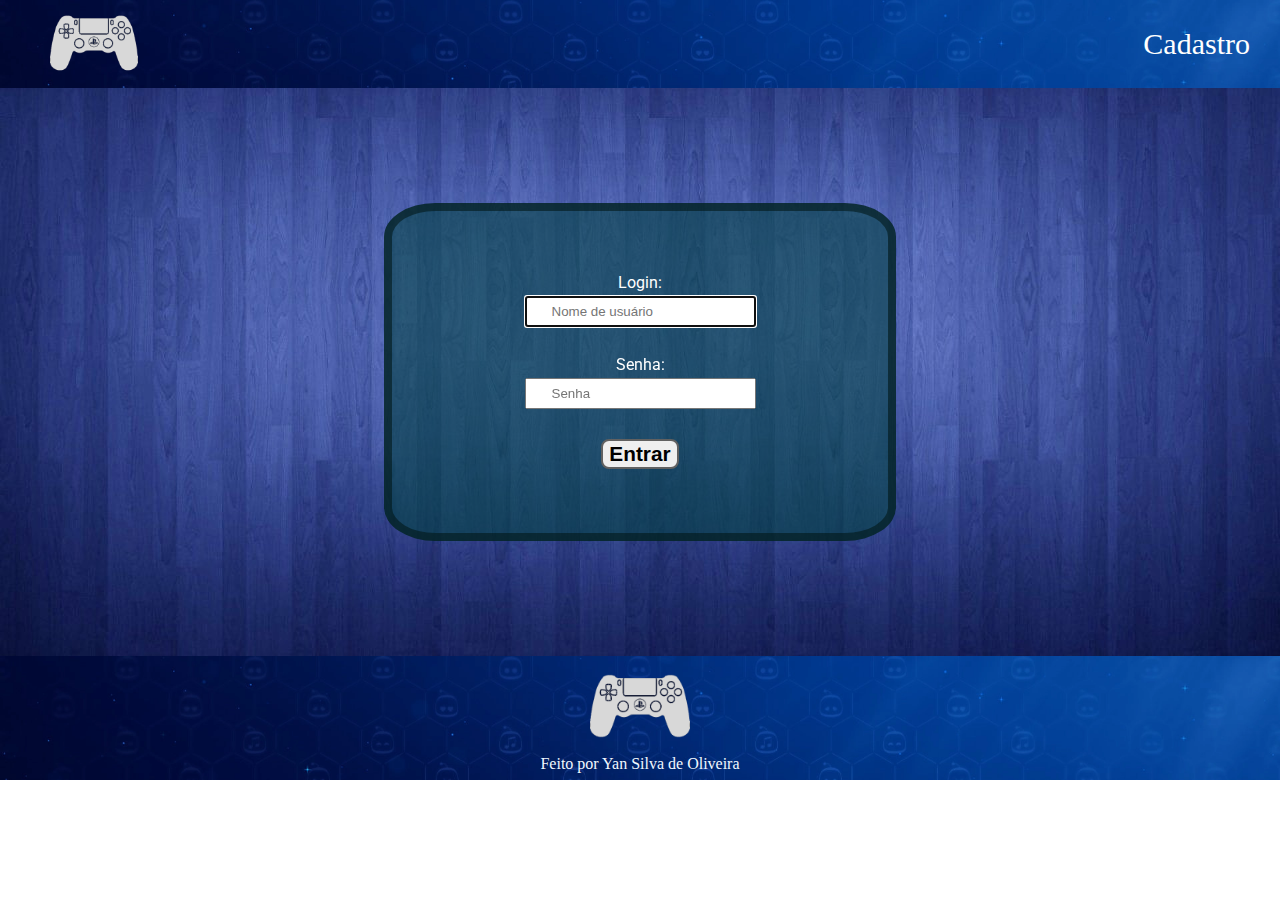
<file: login/login.html>
<!DOCTYPE html>
<html>
<head>
    <meta charset="UTF-8">
    <meta http-equiv="X-UA-Compatible" content="IE=edge">
    <meta name="viewport" content="width=device-width, initial-scale=1.0">
	<link rel="stylesheet" href="./css/reset.css">
    <link rel="stylesheet" href="./css/login_cabecalho.css">
    <link rel="stylesheet" href="./css/login_body.css">
    <link rel="stylesheet" href="./css/login_footer.css">
    <link rel="shortcut icon" href="../estillo/img/controle_icone.png">
    <link rel="preconnect" href="https://fonts.googleapis.com">
    <link rel="preconnect" href="https://fonts.gstatic.com" crossorigin>
    <link href="https://fonts.googleapis.com/css2?family=Roboto:ital,wght@0,100;0,300;0,400;0,500;0,700;0,900;1,100;1,300;1,400;1,500;1,700;1,900&display=swap" rel="stylesheet">
    <title>Login</title>
</head>
<body class="body">
    <header>
        <nav class="cabecalho">
            <h2><img class="icone" src="../estillo/img/controle_icone.png" alt="logo"></h2>
            <ul class="lista_links">
                <li><a class="link" href="../cadastro/cadastro.html">Cadastro</a></li>
            </ul>
        </nav>
    </header>
    <main class="main">
        <form class="form">
                
                <label class="label">Login:</label>
                <input id="nomeUsuario"  class="enviar" placeholder="Nome de usuário" required autofocus>
            
            
                <label class="label">Senha:</label>
                <input id="senha" class="enviar" placeholder="Senha" type="password" required >
            
            <button type="submit" id="botao-login">Entrar</button>
        </form>
    </main>
    <footer class="rodape">
        <img class="icone_rodape" src="../estillo/img/controle_icone.png" alt="controle_icone">
        <p>Feito por Yan Silva de Oliveira</p>
    </footer>

    <script src="../javaScript/usuario/usuario.js"></script>
    <script src="../javaScript/Connection/ConnectionFactory.js"></script>
    <script src="../javaScript/Connection/UsuarioDao.js"></script>
    <script src="../javaScript/mensagem/mensagem.js"></script>
    <script src="./js/Login.js"></script>
    <script src="./js/main.js"></script>

</body>
</html>
</file>
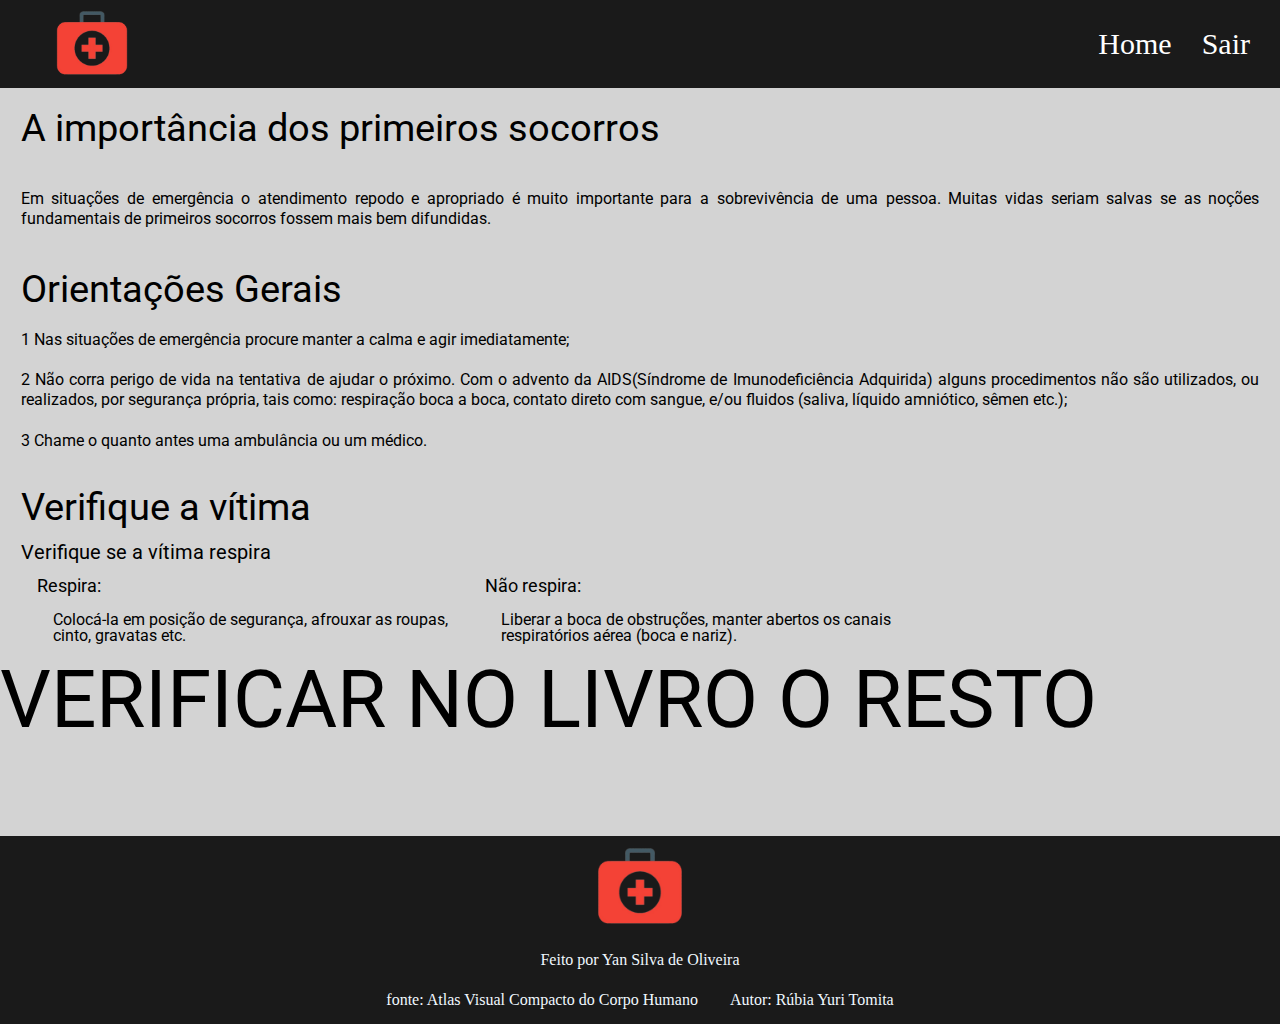
<file: primeirosSocorros/primeirosSocorros.html>
<!DOCTYPE html>
<html lang="en">
<head>
    <meta charset="UTF-8">
    <meta name="viewport" content="width=device-width, initial-scale=1.0">
    <link rel="shortcut icon" href="../estillo/img/controle_icone.png">
    <link rel="stylesheet" href="./css/reset.css">
    <link rel="stylesheet" href="./css/primeirosSocorros_body.css">
    <link rel="stylesheet" href="./css/primeirosSocorros_footer.css">
    <link rel="stylesheet" href="./css/primeirosSocorros_header.css">
    <link rel="preconnect" href="https://fonts.googleapis.com">
    <link rel="preconnect" href="https://fonts.gstatic.com" crossorigin>
    <link href="https://fonts.googleapis.com/css2?family=Roboto:ital,wght@0,100;0,300;0,400;0,500;0,700;0,900;1,100;1,300;1,400;1,500;1,700;1,900&display=swap" rel="stylesheet">
    <title>Primeiros Socorros</title>
</head>
<body>
    <header> 
        <nav class="cabecalho">
            <h2><img class="icone" src="../estillo/img/PrimeirosSocorros-logo.png" alt="logo"></h2>
            <ul class="lista_links">
                <li><a class="link" href="../Home/Home.html">Home</a></li>
                <li><a class="link" href="../login/login.html">Sair</a></li>
            </ul> 
        </nav>
    </header>

    <main>
        <section class="introducao">
            <h2>A importância dos primeiros socorros</h2>
            <p>
                Em situações de emergência o atendimento repodo e apropriado é muito importante para a sobrevivência de uma pessoa. Muitas vidas seriam salvas se as noções fundamentais de primeiros socorros fossem mais bem difundidas.​
            </p>
        </section>

        <section class="orientacoesGerais">
            <ul>
                <li><h2> Orientações Gerais</h2></li>
                <li><p>1 Nas situações de emergência procure manter a calma e agir imediatamente;</p></li>
                <li><p>2 Não corra perigo de vida na tentativa de ajudar o próximo. Com o advento da AIDS(Síndrome de Imunodeficiência Adquirida) alguns procedimentos não são utilizados, ou realizados, por segurança própria, tais como: respiração boca a boca, contato direto com sangue, e/ou fluidos (saliva, líquido amniótico, sêmen etc.);</p></li>
                <li><p>3 Chame o quanto antes uma ambulância ou um médico.</p></li>
            </ul>
        </section>
        <section class="verificaVitima">
                <h2> Verifique a vítima </h2>
                <ul>
                    <li>
                        <h4>Verifique se a vítima respira</h4>
                        <div class="respira">
                            <div>
                                <h5>Respira:</h5>
                                <p>Colocá-la em posição de segurança, afrouxar as roupas, cinto, gravatas etc.</p>
                            </div>
                            <div>
                                <h5>Não respira:</h5>
                                <p>Liberar a boca de obstruções, manter abertos os canais respiratórios aérea (boca e nariz).</p>
                            </div>
                        </div>
                    </li>       
                </ul>
            </section>
            <h1>VERIFICAR NO LIVRO O RESTO</h1>
        
    </main>

    <footer class="rodape">
        <img class="icone_rodape" src="../estillo/img/PrimeirosSocorros-logo.png" alt="controle_icone">
        <p>Feito por Yan Silva de Oliveira</p>
        <div class="autor">
            <p> fonte: Atlas Visual Compacto do Corpo Humano </p>
            <p> Autor: Rúbia Yuri Tomita </p>
        </div>
    </footer>
</body>
</html>
</file>
<file: appJogos/css/appJogos_cabecalho.css>
.cabecalho{
    display: flex;
    justify-content: space-between;

    align-items: center;

    height: 88px;

    background-image: url(../../estillo/img/fundo-appJogos-heder.jpg);
    background-size: cover;
    background-repeat: no-repeat;
}
.icone{
    
    height: 84px;
    margin: 0px 50px;

}
.lista_links{
    display: flex;
}

.lista_links a{
    margin-right: 30px;
    
    font-size: 30px;
}
.link{
    display: flex;
    margin: auto;
    color: #FFF;
    text-decoration: none
}
.link li:hover{
    color: rgb(41, 39, 48);
}

@media (max-width: 576px){
    .icone{
        display:none;
    }
}
</file>
<file: appJogos/css/appJogos_body.css>
:root{
    display: flex;
}
body{
    background-color: lightgray;
}

main{
    display: flex;
    flex-direction: column;
    align-items: center;

    font-family: 'Roboto', sans-serif;
}
main h1{
    margin: 2rem;
    font-size: 2rem;
    font-weight: bold;
}



.main{
    margin: 1rem 15rem 1rem 10rem;
}
.main h2{
    font-size: 1.5rem;
    margin: 1.5rem;
}
.main p{
    text-align: justify;
    font-size: 1.1rem;

    margin-bottom: 1.1rem;
}



.conteinerIntro{
    display: flex;
    flex-direction: column;
}
.conteinerIntro img{
    margin: 1rem 1rem 0rem 1rem ;
    
    height: 10rem;
    width: 10rem;
}
.conteinerIntro h4{
    font-size: 0.7rem;

    text-align: right;
    margin: 0rem 1rem 1rem 1rem;
}


.telasApp h3{
    font-size: 1.3rem;
    text-align: center;
    margin: 1.3rem;
}

.videoApresentacao{
    display: flex;
    flex-direction: column;
    align-items: center;

    margin-bottom: 1rem;
    margin-top: 2rem;
    width: 100%;
}
.videoApresentacao iframe{
    width: 90%;
    height: 30rem;
}

.conteinerTelasApp{
    display: flex;
    flex-direction: column;

}
.conteinerImageTela{
    display: flex;
    flex-direction: column;
    align-items: center;

    height: 25rem;
}
.conteinerImageTela img{
    
    height: 93%;
}
.conteinerTelasApp img{
    margin: 01rem 1rem 0rem 1rem ;
}
.conteinerTelasApp h4{
    font-size: 0.7rem;

    text-align: right;
    margin: 0rem 1rem 1rem 1rem;
}

.introImagem{
    display: flex;
    justify-content: center;
}

.textoTela{
    display: flex;
    flex-direction: column;
}

.videoApresentacao a{
    margin: 1.5rem;
    font-size: 1.3rem;
    color: black;
}


@media (max-width: 576px){
    .main{
        margin: 2rem;
    }
    .main p{
        margin-top: 2rem;
    }
    
    .textoTela{
        display: flex;
        flex-direction: column;
    }

    .videoApresentacao iframe{
        height: 15rem;
    }

    .conteinerImageTela img{
        height: 86%;
    }
    .telaCadastrarJogo{
        display: flex;
        flex-direction: column;

        align-items: center;
    }
    .introImagem{
        display: flex;
        
    }
    .conteinerImageTela {
        height: 15rem;
        align-items: center;
    }

    .conteinerIntro img{
        margin: 0.5rem 0.5rem 0rem 0.5rem ;
        height: 7rem;
        width: 7rem;
    }
    .conteinerIntro h4{
        margin: 0rem 0.5rem 0.5rem 0.5rem;
    }
    .conteinerIntro{
        flex-direction: column;
        align-items: center;
    }
    .conteinerTelasApp{
        flex-direction: column;
        align-items: center;
    }
    .conteinerTelasApp img{
        margin: 0.2rem 0.2rem 0rem 0.2rem;
    }
    .conteinerTelasApp h4{
        margin: 0rem 0.2rem 0.2rem 0.2rem;
    }
}
</file>
<file: appJogos/css/appjogos_footer.css>
.rodape{
    display: flex;
    flex-direction: column;
    align-items: center;

    margin-top: 5rem;
    
    background-image: url(../../estillo/img/fundo-appJogos-heder.jpg);
}
.icone_rodape{
    width: 10%;
    height: 10%;
}
.rodape p{
    color: aliceblue;
    margin-bottom: 0.5rem;
}
</file>
<file: FF7r/css/FF7r_cabecalho.css>
.cabecalho{
    display: flex;
    justify-content: space-between;

    align-items: center;
    width: 100%;

    height: 88px;

    background-image: url('../../estillo/img/ffviir-zoom-midgar-city.jpg');
    background-size: cover;
    background-repeat: no-repeat;
}
.icone{
    
    width: 88px;
    margin: 0px 50px;

}

.lista_links{
    display: flex;
}
.lista_links a{

    margin-right: 30px;
    font-size: 30px;
}
.link{
    display: flex;
    margin: auto;
    color: #FFF;
    text-decoration: none
}
.link li:hover{
    color: rgb(41, 39, 48);
}

@media (max-width: 576px){
    .icone{
        display:none;
    }
    .cabecalho{
        flex-direction: row-reverse;
    }
    
}
</file>
<file: FF7r/css/FF7r_body.css>
body{

    background-image: url("../../estillo/img/FF7R_wallpaper.jpg");
    background-repeat: no-repeat;
    background-size: cover;
    background-attachment: fixed;
}
.main{
    display: flex;
    font-family: 'Roboto', sans-serif;
}

.introducaoTexto{
    margin: 0% 10%;
    color: aliceblue;

    height: 50%;
    width: 30%;

}
.conteudo{
    width: 80%;
    background-color: rgba(9, 15, 10, 0.897);
    margin: auto;
}
.introducao{
    display: flex;
    align-items: center;
    
    width: 80%;
    margin: auto;
}
.FF7RIcone{
    
    height: 30%;
    width: 30%;
}


.blocoVideo{
    display: flex;
    flex-direction: column;
    align-items: center;

    margin: auto;
    
}

.tituloVideo{
    display: flex;

    color: aliceblue;
    font-weight: bolder;
    font-size: 120%;

    margin: 2rem 0;
}
.texto{
    display: flex;
    flex-direction: row-reverse;

    color: aliceblue;
    margin: 4em 6rem;
}
.imagem_FF7r_jogoCapa{
    margin: 0 0 0 1rem;
}
@media (max-width: 576px){
    .conteudo{
        width: 100%;
    }

    .introducao{
        flex-direction: column;
    }
    .introducaoTexto{
        margin-top: 10%;
        width: 100%;
    }
    .tituloVideo{
        flex-direction: column;
        align-items: center;
    }
    .video{
        width: 100%;
    }

    .texto{
        flex-direction: column;
        margin: 10%;
        text-align: justify;
    }
    .imagem_FF7r_jogoCapa{
        width: 45%;
        margin: auto;
        margin-bottom: 5%;
        
    }
}
</file>
<file: FF7r/css/FF7r_footer.css>
.rodape{
    display: flex;
    flex-direction: column;
    align-items: center;
    
    background-image: url(../../estillo/img/bg.jpg);
}
.icone_rodape{
    width: 23%;
    height: 23%;
}
.rodape p{
    color: aliceblue;
    margin-bottom: 0.5rem;
}
</file>
<file: hades/css/cabecario-hades.css>
.cabecalho{
    display: flex;
    justify-content: space-between;

    align-items: center;
    width: 100%;

    height: 88px;

    background-image: url(../../estillo/img/Hades-Hermis.png);
    background-size: cover;
    background-repeat: no-repeat;
}
.icone{
    
    width: 88px;
    margin: 0px 50px;

}

.lista_links{
    display: flex;
}
.lista_links a{

    margin-right: 30px;
    font-size: 30px;
}
.link{
    display: flex;
    margin: auto;
    color: #FFF;
    text-decoration: none
}
.link li:hover{
    color: rgb(41, 39, 48);
}

@media (max-width: 576px){
    .icone{
        display:none;
    }
    .cabecalho{
        flex-direction: row;
    }
    
}
</file>
<file: hades/css/body-hades.css>
.body{
    background-color: black;
}
main{font-family: 'Roboto', sans-serif;}
.sectionSobreJ{
    display: flex;
    flex-direction: column;
    align-items: center;

    background-image: url(../../estillo/img/Hades_wallpaper.jpg);
    background-size: cover;
    background-repeat: no-repeat;
}
.secJogo{
    display: flex;
    flex-direction: column;
    align-items: center;

    background-color: rgba(49, 18, 0, 0.897);
    border-style: solid;
    border-width: 0.5rem;
    border-color: #6a00001f;
    width: 60rem;
}
.sobreJogo{
    display: flex;
    flex-direction:row;
    flex-wrap: wrap;

}

.tituloParag{
    margin-left: 5rem;
    margin-top: 2.5rem;
    margin-bottom: 1rem;
    color: rgb(137, 200, 255);
}

.parag{
    margin-left: 3.9rem;
    margin-right: 3.9rem;
    color: antiquewhite;
}
.img_icone_texto{
    width: 12rem;
    object-fit: contain;
}
.itens_secJ{
    width:30rem
}





.video{
    display: flex;
    flex-direction: column;
    align-items: center;

    margin-top: 5rem;
    margin-bottom: 3rem;
}

.tituloVideo{
    color: aliceblue;
    font-weight: bolder;
    font-size: 150%;
    text-decoration: underline;

    margin: 2rem 0;
}




.secMeritoHades{
    display: flex;
    flex-direction: column;
    align-items: center;
    margin: 2rem 0;
}
.meritosHades{
    display: flex;
    align-items: center;
    width: 70%;
}
.analise{
    display: flex;
    flex-direction: column;
    align-items:flex-end;
}
.comentario{
    margin: 1rem 0;
    color: aliceblue;
}

@media (max-width: 576px){
    .itens_secJ{
        width: auto;
    }
    .parag{
        margin: 0;
        padding-left: 10px;
        padding-right: 10px;
    }
    .secJogo{
        background-color:#6a00001c;
        border-style: none;
        width: 100%;
    }
    .sobreJogo{
        flex-direction: column;
    }
    .sobreJogo p{
        text-align: justify;
    }
    .video iframe{
        width: 100%;
    }
    .meritosHades {
        flex-direction: column;
    }
    .secMeritoHades img{
        width: 100%;
    }
}
</file>
<file: hades/css/footer-hades.css>
.rodape{
    display: flex;
    flex-direction: column;
    align-items: center;
    
    background-image: url(../../estillo/img/bg.jpg);
}
.icone_rodape{
    margin-top: 2rem;
    margin-bottom: 1rem;
    width: 23%;
    height: 23%;
}

.rodape p{
    color: aliceblue;
    margin-bottom: 0.5rem;
}
</file>
<file: Home/css/Home_header.css>
.cabecalho{
    display: flex;
    justify-content: space-between;

    align-items: center;

    height: 88px;

    background-image: url(../../estillo/img/baner_wallparer.webp);
    background-size: cover;
    background-repeat: no-repeat;
}
.icone{
    
    width: 88px;
    margin: 0px 50px;

}
.lista_links a{
    margin-right: 30px;
    
    font-size: 30px;
}
.link{
    display: flex;
    margin: auto;
    color: #FFF;
    text-decoration: none
}
.link li:hover{
    color: rgb(41, 39, 48);
}

@media (max-width: 576px){
    .icone{
        display:none;
    }
}
</file>
<file: Home/css/Home_body.css>
.body{
    background-color: rgba(0, 0, 0, 0.150);
}
main{font-family: 'Roboto', sans-serif;}
.titulo{
    border-style: solid;
    border-width: 1rem 1rem 1rem 1rem;
    border-color:darkgray;
    border-radius: 1rem;
    
    background-color: darkgray;

    font-size: 1.5rem;
    margin: 2rem;

}
.listaPaginas{
    display: flex;
    flex-direction: row;
    justify-content: center;
    flex-wrap: wrap;
}

.paginasJogos{
    display: flex;
    flex-direction: column;
    
    border-style: solid;
    border-width: 1rem 1rem 2rem 1rem;
    border-color:darkgray;
    border-radius: 1rem;
    
    
    width: 12rem;
    height: 16rem;
    margin: 2rem;
    
    cursor: pointer;
}
.paginasSites{
    display: flex;
    flex-direction: column;
    
    border-style: solid;
    border-width: 1rem 1rem 2rem 1rem;
    border-color:darkgray;
    border-radius: 1rem;
    
    
    width: 12rem;
    height: 10rem;
    margin: 2rem;
    
    cursor: pointer;

}

.titulaJanela{
    margin-top: 8px;
    text-align: center;
}
.imagens{
    max-width: 100%;
    max-height: 100%;
    min-height: 100%;
}
</file>
<file: Home/css/Home_footer.css>
.rodape{
    display: flex;
    flex-direction: column;
    align-items: center;
    
    background-image: url(../../estillo/img/baner_wallparer.webp);
    background-size: cover;
    background-repeat: no-repeat;
}
.icone_rodape{
    width: 100px;
    margin: 0px 50px;
}
.rodape p{
    color: aliceblue;
    margin-bottom: 0.5rem;
}

@media (min-width: 576px){
    .rodape{
        margin-top: 6rem;
    } 
}
</file>
<file: login/css/login_cabecalho.css>
.cabecalho{
    display: flex;
    justify-content: space-between;

    align-items: center;

    height: 88px;

    background-image: url(../../estillo/img/baner_wallparer.webp);
    background-size: cover;
    background-repeat: no-repeat;
}
.icone{
    
    width: 88px;
    margin: 0px 50px;

}
.lista_links a{
    margin-right: 30px;
    
    font-size: 30px;
}
.link{
    display: flex;
    margin: auto;
    color: #FFF;
    text-decoration: none
}
.link li:hover{
    color: rgb(41, 39, 48);
}

@media (max-width: 576px){
    .icone{
        display:none;
    }
}
</file>
<file: login/css/login_body.css>
.body{
    background-image: url(../../estillo/img/Index_wallparer.jpeg);

    background-repeat: no-repeat;
    background-size: contain;
}

main{font-family: 'Roboto', sans-serif;}

.form{
    display: flex;
    flex-direction: column;
    align-items: center;

    margin: 9% 30% ;
    background-color: rgba(2, 65, 65, 0.589);
    padding: 5%;

    border-width: 0.5em;
    border-style: solid;
    border-color: rgba(1, 24, 24, 0.589);
    border-radius: 10%;
}
.label{
    
    margin-bottom: 5px;
    color: rgb(255, 255, 255);
}
.enviar{
    margin-bottom: 30px;
    padding: 6px 25px;
}
.ariaLogin{
    padding-bottom: 30px;
    padding-top: 30px;
    margin: 0%;
}

.form button{
    font-size: 1.3rem;
    font-weight: bolder;
    border: 2px;
    border-style: solid;
    border-radius: 0.5rem;
    border-color: rgb(97, 97, 97);
}

.form button:hover{
    cursor: pointer;
} 


@media (max-width: 576px){
    .body{
        background-size:cover;
    }
    .form{
        display: flex;
        
        justify-content: center;
        align-items: center;
        
        height: 78vh;

        border-style: none;
        background: none;
        width: 100%;
        margin: 0;
        padding: 0;   
    }
    
    .form label{
        font-size: 30px;
    }
    .form input{
        width: 80%;
        height: 2rem;
    }
    .form button{
        width: 35%;
        
        color: aliceblue;
        font-size: 2rem;
        background-color: rgb(6, 6, 32);
        
        border-width: 5px;
        border-style: solid;
        border-color: rgba(54, 12, 12, 0.589);
        border-radius: 5rem;
    }

}
</file>
<file: login/css/login_footer.css>
.rodape{
    display: flex;
    flex-direction: column;
    align-items: center;
    
    background-image: url(../../estillo/img/baner_wallparer.webp);
    background-size: cover;
    background-repeat: no-repeat;
}
.icone_rodape{
    width: 100px;
    margin: 0px 50px;
}
.rodape p{
    color: aliceblue;
    margin-bottom: 0.5rem;
}
</file>
<file: primeirosSocorros/css/primeirosSocorros_body.css>
body{
    background-color: lightgray;
    display: flex;
    flex-direction: column;
}

main{
    font-family: 'Roboto', sans-serif;
}


.introducao{
    display: flex;

    flex-direction: column;
}
.introducao h2{
    font-size: 2.4rem;
    margin: 1.3rem;
}

.introducao p{
    font-size: 1rem;
    margin: 1.3rem;
    text-align: justify;
    line-height: 20px;
}

.orientacoesGerais {
    display: flex;
    
    flex-direction: column;
}
.orientacoesGerais h2{
    font-size: 2.4rem;
    margin: 1.3rem;
}
.orientacoesGerais h3{
    font-size: 1.5rem;
    margin: 1.3rem;
}

.orientacoesGerais p{
    font-size: 1rem;
    margin: 1.3rem;
    text-align: justify;
    line-height: 20px;
}


.verificaVitima{
    display: flex;
    flex-direction: column;
}
.verificaVitima h2{
    margin: 1rem 1.3rem 1rem 1.3rem;
    font-size: 2.4rem;
}
.verificaVitima h3{
    font-size: 1.6rem;
    margin: 0 1.3rem 0 1.3rem;

}
.verificaVitima h4{
    font-size: 1.25rem;
    margin: 0 1.3rem 0 1.3rem;
}
.verificaVitima h5{
    font-size: 1.1rem;
    margin: 0 1.3rem 0 1.3rem;
}

.respira{
    display: flex;
    flex-direction: row;
    flex-wrap: wrap;
    margin: 0 1.3rem 0 1.3rem;
}
.respira h5,p{
    margin: 1rem;
}
.respira p{
    width: 400px;
    margin-left: 2rem;
}

@media (max-width: 576px){
    .respira p{
        width: auto;
        margin-left: 2rem;
    }
    
}

main h1{ font-size: 5rem; }
</file>
<file: primeirosSocorros/css/primeirosSocorros_footer.css>
.rodape{
    display: flex;
    flex-direction: column;
    align-items: center;
    
    background-image: url(../../estillo/img/fundo-appJogos-heder.jpg);
    background-size: cover;
    background-repeat: no-repeat;
}
.icone_rodape{
    width: 100px;
    margin: 0px 50px;
}
.rodape p{
    color: aliceblue;
    margin-bottom: 0.5rem;
}
.autor{
    display: flex;
    flex-direction: column;
    align-items: center;
    margin: 1rem 0 1rem 0;
}
.autor p{
    margin: 0rem 1rem 0rem 1rem;
}

@media (min-width: 576px){
    .rodape{
        margin-top: 6rem;
    } 
    .autor{
        flex-direction: row;
    }
}
</file>
<file: primeirosSocorros/css/primeirosSocorros_header.css>
.cabecalho{
    display: flex;
    justify-content: space-between;

    align-items: center;

    height: 88px;

    background-image: url(../../estillo/img/fundo-appJogos-heder.jpg);
    background-size: cover;
    background-repeat: no-repeat;
}
.icone{
    
    height: 84px;
    margin: 0px 50px;

}
.lista_links{
    display: flex;
}

.lista_links a{
    margin-right: 30px;
    
    font-size: 30px;
}
.link{
    display: flex;
    margin: auto;
    color: #FFF;
    text-decoration: none
}
.link li:hover{
    color: rgb(41, 39, 48);
}

@media (max-width: 576px){
    .icone{
        display:none;
    }
}
</file>
